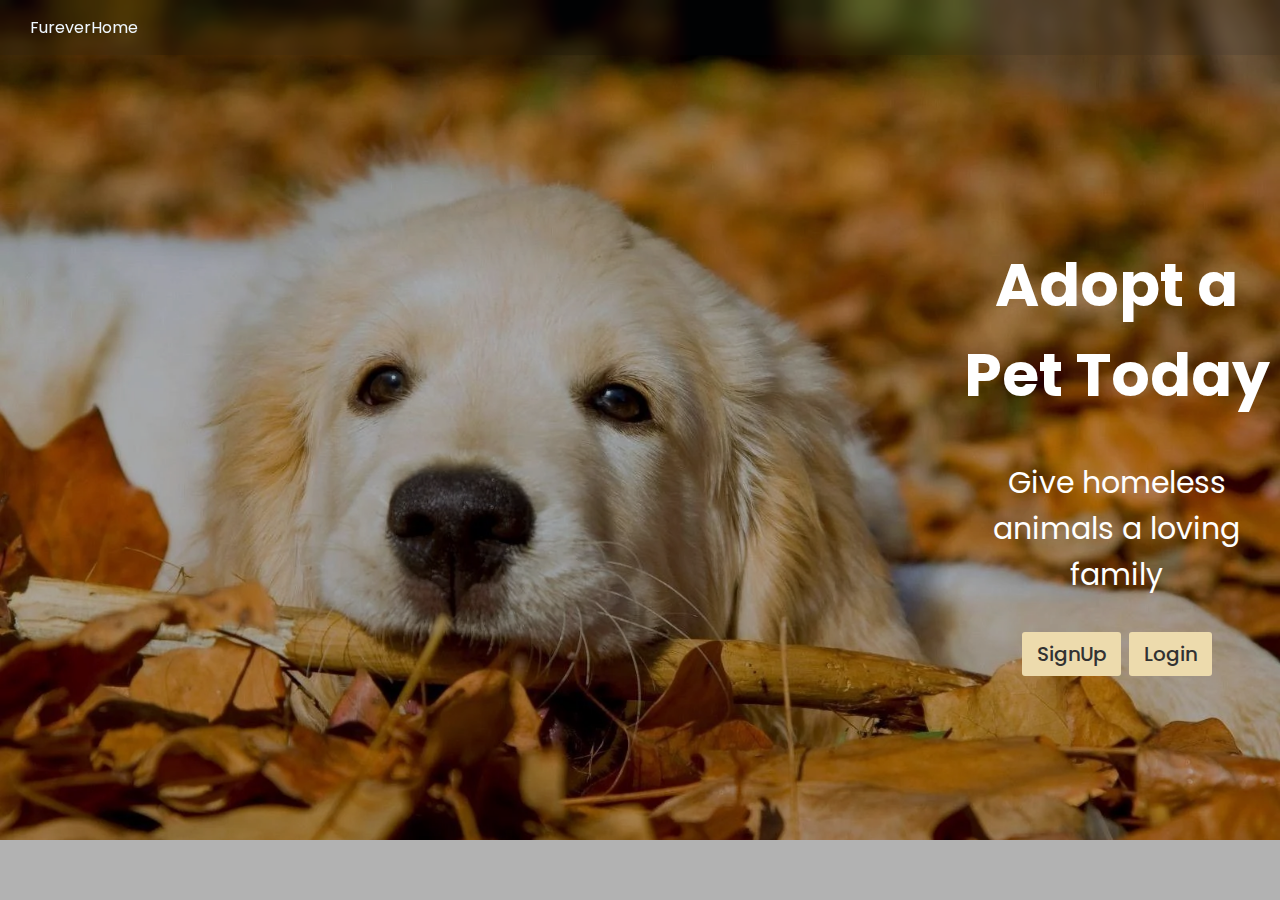
<file: index.html>
<!DOCTYPE html>
<html lang="en">
<head>
    <meta charset="UTF-8">
    <meta name="viewport" content="width=device-width, initial-scale=1.0">
    <title>FureverHome</title>
    <link rel="preconnect" href="https://fonts.googleapis.com">
    <link rel="preconnect" href="https://fonts.gstatic.com" crossorigin>
    <link href="https://fonts.googleapis.com/css2?family=Poppins:ital,wght@0,100;0,200;0,300;0,400;0,500;0,600;0,700;0,800;0,900;1,100;1,200;1,300;1,400;1,500;1,600;1,700;1,800;1,900&display=swap" rel="stylesheet">
    <link rel="stylesheet" href="style.css">
    
</head>
<body>
    <header class="navbar">
        <div class="left">
            <div class="logo">
                FureverHome
            </div>
        </div>
    </header>

    <main>
        <div class="mainp">
            <div class="content">
                <h1>Adopt a Pet Today</h1>
                <p>Give homeless animals a loving family</p>
                <a href="signup.html" class="btn">SignUp</a>
                <a href="login.html" class="btn">Login</a>
            </div>
        </div>
        
    </main>
</body>
</file>
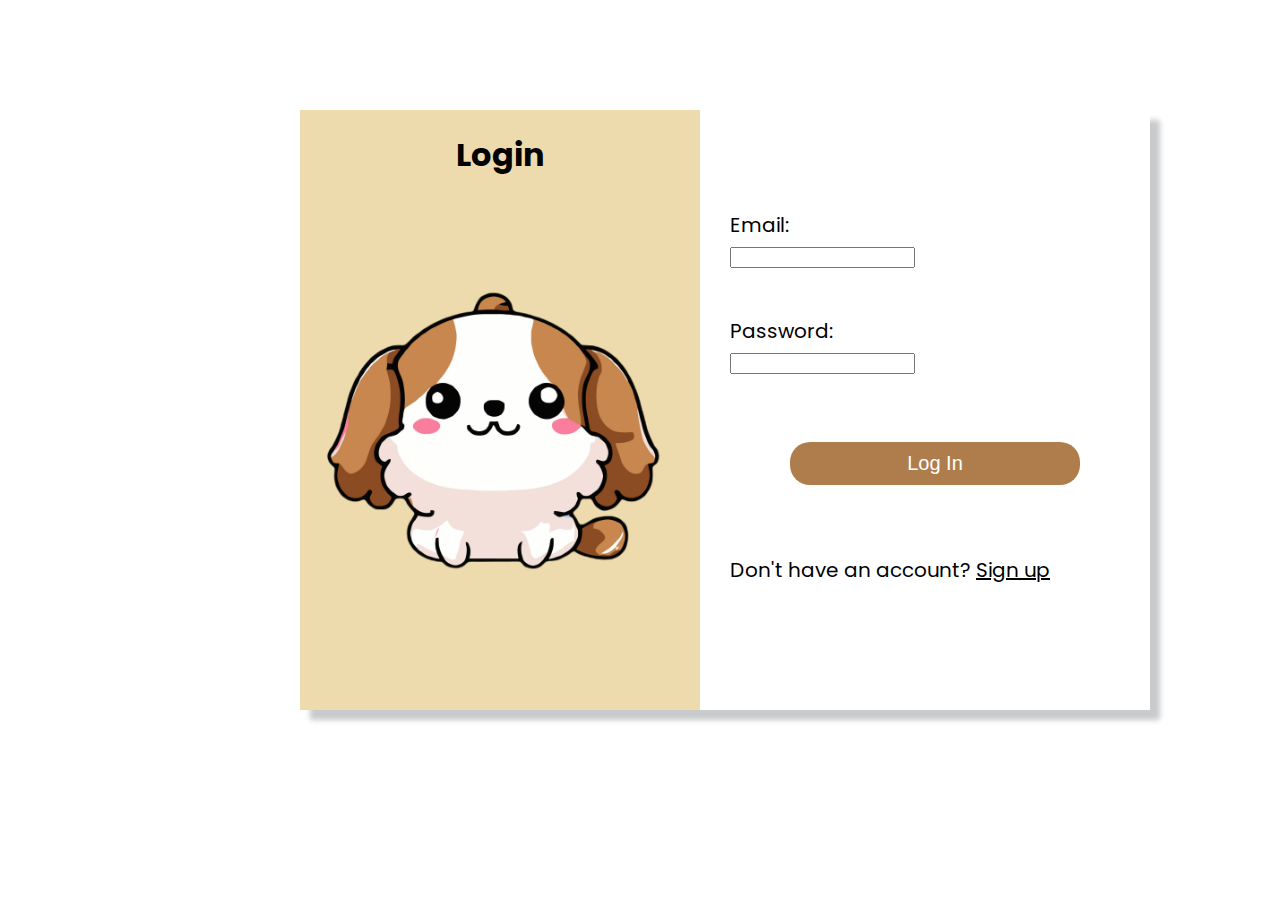
<file: adopt.html>
<!DOCTYPE html>
<html lang="en">
<head>
    <meta charset="UTF-8">
    <meta name="viewport" content="width=device-width, initial-scale=1.0">
    <title>FureverHome</title>
    <link rel="preconnect" href="https://fonts.googleapis.com">
    <link rel="preconnect" href="https://fonts.gstatic.com" crossorigin>
    <link href="https://fonts.googleapis.com/css2?family=Poppins:ital,wght@0,100;0,200;0,300;0,400;0,500;0,600;0,700;0,800;0,900;1,100;1,200;1,300;1,400;1,500;1,600;1,700;1,800;1,900&display=swap" rel="stylesheet">
    <link rel="stylesheet" href="style.css">
    <script src="auth-display.js"></script> 
    <link rel="stylesheet" href="adopt.css">
    <script src="adopt.js"></script>
</head>
<body>
    <header class="navbar">
        <div class="left">
            <div class="logo">
                FureverHome
            </div>
        </div>
        <div class="right">
            <div class="links">
                <a href="home.html">Home</a>
            </div>
            <div class="links">
                <a href="adopt.html"> Adopt</a>
            </div>
            <div class="links">
                <a href="PetParenting.html"> Pet Parenting</a>
            </div>
            <div class="links">
                <a href="contact.html"> Contact</a>
            </div>
            <div class="user-section">
                <div id="userDisplay" style="display: none;">
                    👤 <span id="usernameDisplay"></span>
                    
                </div>
            </div>
        </div>
    </header>

    <main>
            <div  class="main">
                <div class="heading">
                    <p class="head-text">Dogs Available For Adoption</p>
                </div>
                <div class="filter">
                    <div>
                        <button class="clear-filter">🐕‍🦺Clear filter</button>
                    </div>
                    <div class="pet-type">
                            <b>Pet type:</b>
                            <br>
                            <select required class="input1" id="petFilter">
                                <option value="All">All</option>
                                <option value="Dog">🐶Dog</option>
                                <option value="Cat">😺Cat</option>
                            </select>
                    </div>
        
                    <div class="state">
                        <b>State</b>
                    <select required class="input2" id="stateFilter">
                        <option value="All">Select State</option>
                        <option value="Andhra Pradesh">Andhra Pradesh</option>
                        <option value="Andaman and Nicobar Islands">Andaman and Nicobar Islands</option>
                        <option value="Arunachal Pradesh">Arunachal Pradesh</option>
                        <option value="Assam">Assam</option>
                        <option value="Bihar">Bihar</option>
                        <option value="Chandigarh">Chandigarh</option>
                        <option value="Chhattisgarh">Chhattisgarh</option>
                        <option value="Dadar and Nagar Haveli">Dadar and Nagar Haveli</option>
                        <option value="Daman and Diu">Daman and Diu</option>
                        <option value="Delhi">Delhi</option>
                        <option value="Lakshadweep">Lakshadweep</option>
                        <option value="Puducherry">Puducherry</option>
                        <option value="Goa">Goa</option>
                        <option value="Gujarat">Gujarat</option>
                        <option value="Haryana">Haryana</option>
                        <option value="Himachal Pradesh">Himachal Pradesh</option>
                        <option value="Jammu and Kashmir">Jammu and Kashmir</option>
                        <option value="Jharkhand">Jharkhand</option>
                        <option value="Karnataka">Karnataka</option>
                        <option value="Kerala">Kerala</option>
                        <option value="Madhya Pradesh">Madhya Pradesh</option>
                        <option value="Maharashtra">Maharashtra</option>
                        <option value="Manipur">Manipur</option>
                        <option value="Meghalaya">Meghalaya</option>
                        <option value="Mizoram">Mizoram</option>
                        <option value="Nagaland">Nagaland</option>
                        <option value="Odisha">Odisha</option>
                        <option value="Punjab">Punjab</option>
                        <option value="Rajasthan">Rajasthan</option>
                        <option value="Sikkim">Sikkim</option>
                        <option value="Tamil Nadu">Tamil Nadu</option>
                        <option value="Telangana">Telangana</option>
                        <option value="Tripura">Tripura</option>
                        <option value="Uttar Pradesh">Uttar Pradesh</option>
                        <option value="Uttarakhand">Uttarakhand</option>
                        <option value="West Bengal">West Bengal</option>
                        </select>
                    </div>
                    
                </div>
                <div class="animals">
                    <div class="animal-card" data-type="Dog" data-state="Rajasthan">
                        <div class="animal-image">
                            <img src="pics/dog1.webp" alt="Dog">
                        </div>
                        <div class="animal-info">
                            <div class="animal-name" >Luna</div>
                            <div class="animal-gender">Female</div>
                            <div class="animal-state">Rajasthan</div>
                        </div>
                        <hr>
                        <div class="animal-adopt">
                            <button class="adopt-btn" onclick="redirect();">Adopt me</button>
                        </div>
                    </div>
        
                    <div class="animal-card"  data-type="Cat" data-state="Rajasthan">
                        <div class="animal-image">
                            <img src="pics/cat1.webp" alt="Cat">
                        </div>
                        <div class="animal-info">
                            <div class="animal-name">Oliver</div>
                            <div class="animal-gender">Male</div>
                            <div class="animal-state">Maharashtra</div>
                        </div>
                        <hr>
                        <div class="animal-adopt">
                            <button class="adopt-btn" onclick="redirect();">Adopt me</button>
                        </div>
                    </div>
        
                    <div class="animal-card" data-type="Dog" data-state="Maharashtra">
                        <div class="animal-image">
                            <img src="pics/dog2.jpeg" alt="Dog">
                        </div>
                        <div class="animal-info">
                            <div class="animal-name">Finn</div>
                            <div class="animal-gender">Male</div>
                            <div class="animal-state">Maharashtra</div>
                        </div>
                        <hr>
                        <div class="animal-adopt">
                            <button class="adopt-btn" onclick="redirect();">Adopt me</button>
                        </div>
                    </div>
        
                    <div class="animal-card" data-type="Dog" data-state="Karnataka">
                        <div class="animal-image">
                            <img src="pics/dog3.jpeg" alt="Dog">
                        </div>
                        <div class="animal-info">
                            <div class="animal-name">Hazel</div>
                            <div class="animal-gender">Female</div>
                            <div class="animal-state">Karnataka</div>
                        </div>
                        <hr>
                        <div class="animal-adopt">
                            <button class="adopt-btn" onclick="redirect();">Adopt me</button>
                        </div>
                    </div>
        
                    <div class="animal-card" data-type="Cat" data-state="Uttar Pradesh">
                        <div class="animal-image">
                            <img src="pics/cat2.webp" alt="Cat">
                        </div>
                        <div class="animal-info">
                            <div class="animal-name">Jasper</div>
                            <div class="animal-gender">Male</div>
                            <div class="animal-state">Uttar Pradesh</div>
                        </div>
                        <hr>
                        <div class="animal-adopt">
                            <button class="adopt-btn" onclick="redirect();">Adopt me</button>
                        </div>
                    </div>
        
                    <div class="animal-card" data-type="Dog" data-state="Punjab">
                        <div class="animal-image">
                            <img src="pics/dog4.webp" alt="Dog">
                        </div>
                        <div class="animal-info">
                            <div class="animal-name">Ace</div>
                            <div class="animal-gender">Male</div>
                            <div class="animal-state">Punjab</div>
                        </div>
                        <hr>
                        <div class="animal-adopt">
                            <button class="adopt-btn" onclick="redirect();">Adopt me</button>
                        </div>
                    </div>
                    
        
                    <div class="animal-card"  data-type="Dog" data-state="Gujarat">
                        <div class="animal-image">
                            <img src="pics/dog5.webp" alt="Dog">
                        </div>
                        <div class="animal-info">
                            <div class="animal-name">Ginger</div>
                            <div class="animal-gender">Female</div>
                            <div class="animal-state">Gujarat</div>
                        </div>
                        <hr>
                        <div class="animal-adopt">
                            <button class="adopt-btn" onclick="redirect();">Adopt me</button>
                        </div>
                    </div>
        
                    <div class="animal-card" data-type="Dog" data-state="Tamil Nadu">
                        <div class="animal-image">
                            <img src="pics/dog6.webp" alt="Dog">
                        </div>
                        <div class="animal-info">
                            <div class="animal-name">Max</div>
                            <div class="animal-gender">Male</div>
                            <div class="animal-state">Tamil Nadu</div>
                        </div>
                        <hr>
                        <div class="animal-adopt">
                            <button class="adopt-btn" onclick="redirect();">Adopt me</button>
                        </div>
                    </div>
                    
                    <div class="animal-card" data-type="Dog" data-state="West Bengal">
                        <div class="animal-image">
                            <img src="pics/dog7.webp" alt="Dog">
                        </div>
                        <div class="animal-info">
                            <div class="animal-name">Coco</div>
                            <div class="animal-gender">Female</div>
                            <div class="animal-state">West Bengal</div>
                        </div>
                        <hr>
                        <div class="animal-adopt">
                            <button class="adopt-btn" onclick="redirect();">Adopt me</button>
                        </div>
                    </div>
        
                    <div class="animal-card" data-type="Cat" data-state="West Bengal">
                        <div class="animal-image">
                            <img src="pics/cat3.webp" alt="Cat">
                        </div>
                        <div class="animal-info">
                            <div class="animal-name">Misty</div>
                            <div class="animal-gender">Female</div>
                            <div class="animal-state">West Bengal</div>
                        </div>
                        <hr>
                        <div class="animal-adopt">
                            <button class="adopt-btn" onclick="redirect();">Adopt me</button>
                        </div>
                    </div>
        
                    <div class="animal-card" data-type="Dog" data-state="Uttarakhand">
                        <div class="animal-image">
                            <img src="pics/dog8.webp" alt="Dog">
                        </div>
                        <div class="animal-info">
                            <div class="animal-name">Loki</div>
                            <div class="animal-gender">Male</div>
                            <div class="animal-state">Uttarakhand</div>
                        </div>
                        <hr>
                        <div class="animal-adopt">
                            <button class="adopt-btn" onclick="redirect();">Adopt me</button>
                        </div>
                    </div>
        
                    
                    <div class="animal-card" data-type="Cat" data-state="Punjab">
                        <div class="animal-image">
                            <img src="pics/cat4.webp" alt="Cat">
                        </div>
                        <div class="animal-info">
                            <div class="animal-name">Toby</div>
                            <div class="animal-gender">Male</div>
                            <div class="animal-state">Punjab</div>
                        </div>
                        <hr>
                        <div class="animal-adopt">
                            <button class="adopt-btn" onclick="redirect();">Adopt me</button>
                        </div>
                    </div>
        
                    
                    <div class="animal-card" data-type="Dog" data-state="Kerala">
                        <div class="animal-image">
                            <img src="pics/dog9.webp" alt="Dog">
                        </div>
                        <div class="animal-info">
                            <div class="animal-name">Bella</div>
                            <div class="animal-gender">Female</div>
                            <div class="animal-state">Kerala</div>
                        </div>
                        <hr>
                        <div class="animal-adopt">
                            <button class="adopt-btn" onclick="redirect();">Adopt me</button>
                        </div>
                    </div>
        
                    
                    <div class="animal-card" data-type="Dog" data-state="Madhya Pradesh">
                        <div class="animal-image">
                            <img src="pics/dog10.webp" alt="Dog">
                        </div>
                        <div class="animal-info">
                            <div class="animal-name">Rocky</div>
                            <div class="animal-gender">Male</div>
                            <div class="animal-state">Madhya Pradesh</div>
                        </div>
                        <hr>
                        <div class="animal-adopt">
                            <button class="adopt-btn" onclick="redirect();">Adopt me</button>
                        </div>
                    </div>
        
                    
                    <div class="animal-card" data-type="Cat" data-state="Himachal Pradesh">
                        <div class="animal-image">
                            <img src="pics/cat5.jpg" alt="Cat">
                        </div>
                        <div class="animal-info">
                            <div class="animal-name">Daisy</div>
                            <div class="animal-gender">Female</div>
                            <div class="animal-state">Himachal Pradesh</div>
                        </div>
                        <hr>
                        <div class="animal-adopt">
                            <button class="adopt-btn" onclick="redirect();">Adopt me</button>
                        </div>
                    </div>
        
                    
                    <div class="animal-card" data-type="Dog" data-state="Goa">
                        <div class="animal-image">
                            <img src="pics/dog11.webp" alt="Dog">
                        </div>
                        <div class="animal-info">
                            <div class="animal-name">Milo</div>
                            <div class="animal-gender">Male</div>
                            <div class="animal-state">Goa</div>
                        </div>
                        <hr>
                        <div class="animal-adopt">
                            <button class="adopt-btn" onclick="redirect();">Adopt me</button>
                        </div>
                    </div>
        
                    
                    <div class="animal-card" data-type="Cat" data-state="Assam">
                        <div class="animal-image">
                            <img src="pics/cat6.webp" alt="Cat">
                        </div>
                        <div class="animal-info">
                            <div class="animal-name">Smokey</div>
                            <div class="animal-gender">Male</div>
                            <div class="animal-state">Assam</div>
                        </div>
                        <hr>
                        <div class="animal-adopt">
                            <button class="adopt-btn" onclick="redirect();">Adopt me</button>
                        </div>
                    </div>
        
                    
                    <div class="animal-card" data-type="Dog" data-state="Telangana">
                        <div class="animal-image">
                            <img src="pics/dog12.webp" alt="Dog">
                        </div>
                        <div class="animal-info">
                            <div class="animal-name">Apollo</div>
                            <div class="animal-gender">Male</div>
                            <div class="animal-state">Telangana</div>
                        </div>
                        <hr>
                        <div class="animal-adopt">
                            <button class="adopt-btn" onclick="redirect();">Adopt me</button>
                        </div>
                    </div>
        
                    
                    <div class="animal-card" data-type="Dog" data-state="Jharkhand">
                        <div class="animal-image">
                            <img src="pics/dog13.webp" alt="Dog">
                        </div>
                        <div class="animal-info">
                            <div class="animal-name">Rosie</div>
                            <div class="animal-gender">Female</div>
                            <div class="animal-state">Jharkhand`</div>
                        </div>
                        <hr>
                        <div class="animal-adopt">
                            <button class="adopt-btn" onclick="redirect();">Adopt me</button>
                        </div>
                    </div>
        
                    
                    <div class="animal-card" data-type="Dog" data-state="Arunachal Pradesh">
                        <div class="animal-image">
                            <img src="pics/dog14.jpeg" alt="Dog">
                        </div>
                        <div class="animal-info">
                            <div class="animal-name">Rex</div>
                            <div class="animal-gender">Male</div>
                            <div class="animal-state">Arunachal Pradesh</div>
                        </div>
                        <hr>
                        <div class="animal-adopt">
                            <button class="adopt-btn" onclick="redirect();">Adopt me</button>
                        </div>
                    </div>
        
                    
                    <div class="animal-card" data-type="Cat" data-state="Himachal Pradesh">
                        <div class="animal-image">
                            <img src="pics/cat7.jpeg" alt="Cat">
                        </div>
                        <div class="animal-info">
                            <div class="animal-name">Trixie</div>
                            <div class="animal-gender">Female</div>
                            <div class="animal-state">Himachal Pradesh</div>
                        </div>
                        <hr>
                        <div class="animal-adopt">
                            <button class="adopt-btn" onclick="redirect();">Adopt me</button>
                        </div>
                    </div>
        
                    
                    <div class="animal-card" data-type="Dog" data-state="Mizoram">
                        <div class="animal-image">
                            <img src="pics/dog15.jpeg" alt="Dog">
                        </div>
                        <div class="animal-info">
                            <div class="animal-name">Diesel</div>
                            <div class="animal-gender">Male</div>
                            <div class="animal-state">Mizoram</div>
                        </div>
                        <hr>
                        <div class="animal-adopt">
                            <button class="adopt-btn" onclick="redirect();">Adopt me</button>
                        </div>
                    </div>
        
                    
                    <div class="animal-card" data-type="Dog" data-state="Meghalaya">
                        <div class="animal-image">
                            <img src="pics/dog16.webp" alt="Dog">
                        </div>
                        <div class="animal-info">
                            <div class="animal-name">Nova</div>
                            <div class="animal-gender">Female</div>
                            <div class="animal-state">Meghalaya</div>
                        </div>
                        <hr>
                        <div class="animal-adopt">
                            <button class="adopt-btn" onclick="redirect();">Adopt me</button>
                        </div>
                    </div>
        
                    
                    <div class="animal-card" data-type="Cat" data-state="Odisha">
                        <div class="animal-image">
                            <img src="pics/cat8.jpeg" alt="Cat">
                        </div>
                        <div class="animal-info">
                            <div class="animal-name">Pearl</div>
                            <div class="animal-gender">Female</div>
                            <div class="animal-state">Odisha</div>
                        </div>
                        <hr>
                        <div class="animal-adopt">
                            <button class="adopt-btn" onclick="redirect();">Adopt me</button>
                        </div>
                    </div>
        
                    
                    <div class="animal-card" data-type="Dog" data-state="Delhi">
                        <div class="animal-image">
                            <img src="pics/dog17.webp" alt="Dog">
                        </div>
                        <div class="animal-info">
                            <div class="animal-name">Hunter</div>
                            <div class="animal-gender">Male</div>
                            <div class="animal-state">Delhi</div>
                        </div>
                        <hr>
                        <div class="animal-adopt">
                            <button class="adopt-btn" onclick="redirect();">Adopt me</button>
                        </div>
                    </div>
        
                    
                    <div class="animal-card" data-type="Dog" data-state="Andhra Pradesh">
                        <div class="animal-image">
                            <img src="pics/dog18.jpeg" alt="Dog">
                        </div>
                        <div class="animal-info">
                            <div class="animal-name">Charlie</div>
                            <div class="animal-gender">Male</div>
                            <div class="animal-state">Andhra Pradesh</div>
                        </div>
                        <hr>
                        <div class="animal-adopt">
                            <button class="adopt-btn" onclick="redirect();">Adopt me</button>
                        </div>
                    </div>
        
                    
                    <div class="animal-card" data-type="Dog" data-state="Puducherry">
                        <div class="animal-image">
                            <img src="pics/dog19.webp" alt="Dog">
                        </div>
                        <div class="animal-info">
                            <div class="animal-name">Ruby</div>
                            <div class="animal-gender">Female</div>
                            <div class="animal-state">Puducherry</div>
                        </div>
                        <hr>
                        <div class="animal-adopt">
                            <button class="adopt-btn" onclick="redirect();">Adopt me</button>
                        </div>
                    </div>
        
                    
                    <div class="animal-card" data-type="Cat" data-state="Chhattisgarh">
                        <div class="animal-image">
                            <img src="pics/cat9.jpeg" alt="Cat">
                        </div>
                        <div class="animal-info">
                            <div class="animal-name">Willow</div>
                            <div class="animal-gender">Female</div>
                            <div class="animal-state">Chhattisgarh</div>
                        </div>
                        <hr>
                        <div class="animal-adopt">
                            <button class="adopt-btn" onclick="redirect();">Adopt me</button>
                        </div>
                    </div>
        
                    
                    <div class="animal-card" data-type="Dog" data-state="Jharkhand">
                        <div class="animal-image">
                            <img src="pics/dog20.webp" alt="Dog">
                        </div>
                        <div class="animal-info">
                            <div class="animal-name">Simba</div>
                            <div class="animal-gender">Male</div>
                            <div class="animal-state">Jharkhand</div>
                        </div>
                        <hr>
                        <div class="animal-adopt">
                            <button class="adopt-btn" onclick="redirect();">Adopt me</button>
                        </div>
                    </div>
        
                    
                    <div class="animal-card" data-type="Dog" data-state="Maharashtra">
                        <div class="animal-image">
                            <img src="pics/dog21.jpeg" alt="Dog">
                        </div>
                        <div class="animal-info">
                            <div class="animal-name">Zeus</div>
                            <div class="animal-gender">Male</div>
                            <div class="animal-state">Maharashtra</div>
                        </div>
                        <hr>
                        <div class="animal-adopt">
                            <button class="adopt-btn" onclick="redirect();">Adopt me</button>
                        </div>
                    </div>
        
                    
                    <div class="animal-card" data-type="Cat" data-state="Sikkim">
                        <div class="animal-image">
                            <img src="pics/cat10.jpeg" alt="Cat">
                        </div>
                        <div class="animal-info">
                            <div class="animal-name">Oreo</div>
                            <div class="animal-gender">Male</div>
                            <div class="animal-state">Sikkim</div>
                        </div>
                        <hr>
                        <div class="animal-adopt">
                            <button class="adopt-btn" onclick="redirect();">Adopt me</button>
                        </div>
                    </div>
        
                    
                    <div class="animal-card" data-type="Dog" data-state="Kerala">
                        <div class="animal-image">
                            <img src="pics/dog22.jpeg" alt="Dog">
                        </div>
                        <div class="animal-info">
                            <div class="animal-name">Pebbles</div>
                            <div class="animal-gender">Female</div>
                            <div class="animal-state">Kerala</div>
                        </div>
                        <hr>
                        <div class="animal-adopt">
                            <button class="adopt-btn" onclick="redirect();">Adopt me</button>
                        </div>
                    </div>
        
                    
                    <div class="animal-card" data-type="Dog" data-state="Tamil Nadu">
                        <div class="animal-image">
                            <img src="pics/dog23.webp" alt="Dog">
                        </div>
                        <div class="animal-info">
                            <div class="animal-name">Thor</div>
                            <div class="animal-gender">Male</div>
                            <div class="animal-state">Tamil Nadu</div>
                        </div>
                        <hr>
                        <div class="animal-adopt">
                            <button class="adopt-btn" onclick="redirect();">Adopt me</button>
                        </div>
                    </div>
        
                    
                    <div class="animal-card" data-type="Cat" data-state="Tripura">
                        <div class="animal-image">
                            <img src="pics/cat11.webp" alt="Cat">
                        </div>
                        <div class="animal-info">
                            <div class="animal-name">Angel</div>
                            <div class="animal-gender">Female</div>
                            <div class="animal-state">Tripura</div>
                        </div>
                        <hr>
                        <div class="animal-adopt">
                            <button class="adopt-btn" onclick="redirect();">Adopt me</button>
                        </div>
                    </div>
        
                    
                    <div class="animal-card" data-type="Dog" data-state="Uttarakhand">
                        <div class="animal-image">
                            <img src="pics/dog24.jpeg" alt="Dog">
                        </div>
                        <div class="animal-info">
                            <div class="animal-name">Bruno</div>
                            <div class="animal-gender">Male</div>
                            <div class="animal-state">Uttarakhand</div>
                        </div>
                        <hr>
                        <div class="animal-adopt">
                            <button class="adopt-btn" onclick="redirect();">Adopt me</button>
                        </div>
                    </div>
        
                    
                    <div class="animal-card" data-type="Cat" data-state="Haryana">
                        <div class="animal-image">
                            <img src="pics/cat12.webp" alt="Cat">
                        </div>
                        <div class="animal-info">
                            <div class="animal-name">Scout</div>
                            <div class="animal-gender">Male</div>
                            <div class="animal-state">Haryana</div>
                        </div>
                        <hr>
                        <div class="animal-adopt">
                            <button class="adopt-btn" onclick="redirect();">Adopt me</button>
                        </div>
                    </div>
        
                    
                    <div class="animal-card" data-type="Dog" data-state="Maharashtra">
                        <div class="animal-image">
                            <img src="pics/dog25.webp" alt="Dog">
                        </div>
                        <div class="animal-info">
                            <div class="animal-name">Tyson</div>
                            <div class="animal-gender">Male</div>
                            <div class="animal-state">Maharashtra</div>
                        </div>
                        <hr>
                        <div class="animal-adopt">
                            <button class="adopt-btn" onclick="redirect();">Adopt me</button>
                        </div>
                    </div>
        
                    
                    <div class="animal-card" data-type="Dog" data-state="Karnataka">
                        <div class="animal-image">
                            <img src="pics/dog26.jpeg" alt="Dog">
                        </div>
                        <div class="animal-info">
                            <div class="animal-name">Angel</div>
                            <div class="animal-gender">Female</div>
                            <div class="animal-state">Karnataka</div>
                        </div>
                        <hr>
                        <div class="animal-adopt">
                            <button class="adopt-btn" onclick="redirect();">Adopt me</button>
                        </div>
                    </div>
        
                    
                    <div class="animal-card" data-type="Cat" data-state="Manipur">
                        <div class="animal-image">
                            <img src="pics/cat13.webp" alt="Cat">
                        </div>
                        <div class="animal-info">
                            <div class="animal-name">Maple</div>
                            <div class="animal-gender">Female</div>
                            <div class="animal-state">Manipur</div>
                        </div>
                        <hr>
                        <div class="animal-adopt">
                            <button class="adopt-btn" onclick="redirect();">Adopt me</button>
                        </div>
                    </div>
        
                    
                    <div class="animal-card" data-type="Dog" data-state="Gujarat">
                        <div class="animal-image">
                            <img src="pics/dog27.jpeg" alt="Dog">
                        </div>
                        <div class="animal-info">
                            <div class="animal-name">Shadow</div>
                            <div class="animal-gender">Male</div>
                            <div class="animal-state">Gujarat</div>
                        </div>
                        <hr>
                        <div class="animal-adopt">
                            <button class="adopt-btn" onclick="redirect();">Adopt me</button>
                        </div>
                    </div>
        
                    
                    <div class="animal-card" data-type="Dog" data-state="Uttar Pradesh">
                        <div class="animal-image">
                            <img src="pics/dog28.webp" alt="Dog">
                        </div>
                        <div class="animal-info">
                            <div class="animal-name">Dexter</div>
                            <div class="animal-gender">Male</div>
                            <div class="animal-state">Uttar Pradesh</div>
                        </div>
                        <hr>
                        <div class="animal-adopt">
                            <button class="adopt-btn" onclick="redirect();">Adopt me</button>
                        </div>
                    </div>
        
                    
                    <div class="animal-card" data-type="Cat" data-state="Nagaland">
                        <div class="animal-image">
                            <img src="pics/cat14.jpeg" alt="Cat">
                        </div>
                        <div class="animal-info">
                            <div class="animal-name">Tiger</div>
                            <div class="animal-gender">Male</div>
                            <div class="animal-state">Nagaland</div>
                        </div>
                        <hr>
                        <div class="animal-adopt">
                            <button class="adopt-btn" onclick="redirect();">Adopt me</button>
                        </div>
                    </div>
        
                    
                    <div class="animal-card" data-type="Dog" data-state="Punjab">
                        <div class="animal-image">
                            <img src="pics/dog29.webp" alt="Dog">
                        </div>
                        <div class="animal-info">
                            <div class="animal-name">Bolt</div>
                            <div class="animal-gender">Male</div>
                            <div class="animal-state">Punjab</div>
                        </div>
                        <hr>
                        <div class="animal-adopt">
                            <button class="adopt-btn" onclick="redirect();">Adopt me</button>
                        </div>
                    </div>
        
                    
                    <div class="animal-card" data-type="Dog" data-state="Assam">
                        <div class="animal-image">
                            <img src="pics/dog30.jpeg" alt="Dog">
                        </div>
                        <div class="animal-info">
                            <div class="animal-name">Leo</div>
                            <div class="animal-gender">Male</div>
                            <div class="animal-state">Assam</div>
                        </div>
                        <hr>
                        <div class="animal-adopt">
                            <button class="adopt-btn" onclick="redirect();">Adopt me</button>
                        </div>
                    </div>
        
                    
                    <div class="animal-card" data-type="Cat" data-state="Chandigarh">
                        <div class="animal-image">
                            <img src="pics/cat15.jpeg" alt="Cat">
                        </div>
                        <div class="animal-info">
                            <div class="animal-name">Mochi</div>
                            <div class="animal-gender">Female</div>
                            <div class="animal-state">Chandigarh</div>
                        </div>
                        <hr>
                        <div class="animal-adopt">
                            <button class="adopt-btn" onclick="redirect();">Adopt me</button>
                        </div>
                    </div>
        
                    
                    <div class="animal-card" data-type="Dog" data-state="Himachal Pradesh">
                        <div class="animal-image">
                            <img src="pics/dog31.jpg" alt="Dog">
                        </div>
                        <div class="animal-info">
                            <div class="animal-name">Pearl</div>
                            <div class="animal-gender">Female</div>
                            <div class="animal-state">Himachal Pradesh</div>
                        </div>
                        <hr>
                        <div class="animal-adopt">
                            <button class="adopt-btn" onclick="redirect();">Adopt me</button>
                        </div>
                    </div>
        
                    
                    <div class="animal-card" data-type="Cat" data-state="Andhra Pradesh">
                        <div class="animal-image">
                            <img src="pics/cat16.webp" alt="Cat">
                        </div>
                        <div class="animal-info">
                            <div class="animal-name">Tom</div>
                            <div class="animal-gender">Male</div>
                            <div class="animal-state">Andhra Pradesh</div>
                        </div>
                        <hr>
                        <div class="animal-adopt">
                            <button class="adopt-btn" onclick="redirect();">Adopt me</button>
                        </div>
                    </div>
        
                    
                    <div class="animal-card" data-type="Dog" data-state="Bihar">
                        <div class="animal-image">
                            <img src="pics/dog32.webp" alt="Dog">
                        </div>
                        <div class="animal-info">
                            <div class="animal-name">Rusty</div>
                            <div class="animal-gender">Male</div>
                            <div class="animal-state">Bihar</div>
                        </div>
                        <hr>
                        <div class="animal-adopt">
                            <button class="adopt-btn" onclick="redirect();">Adopt me</button>
                        </div>
                    </div>
        
                    
                    <div class="animal-card" data-type="Dog" data-state="Telangana">
                        <div class="animal-image">
                            <img src="pics/dog33.jpeg" alt="Dog">
                        </div>
                        <div class="animal-info">
                            <div class="animal-name">Champ</div>
                            <div class="animal-gender">Male</div>
                            <div class="animal-state">Telangana</div>
                        </div>
                        <hr>
                        <div class="animal-adopt">
                            <button class="adopt-btn" onclick="redirect();">Adopt me</button>
                        </div>
                    </div>
        
                    
                    <div class="animal-card" data-type="Dog" data-state="Haryana">
                        <div class="animal-image">
                            <img src="pics/dog34.jpeg" alt="Dog">
                        </div>
                        <div class="animal-info">
                            <div class="animal-name">Oscar</div>
                            <div class="animal-gender">Male</div>
                            <div class="animal-state">Haryana</div>
                        </div>
                        <hr>
                        <div class="animal-adopt">
                            <button class="adopt-btn" onclick="redirect();">Adopt me</button>
                        </div>
                    </div>
        
                    
                    <div class="animal-card" data-type="Dog" data-state="Mizoram">
                        <div class="animal-image">
                            <img src="pics/dog35.jpeg" alt="Dog">
                        </div>
                        <div class="animal-info">
                            <div class="animal-name">Zorro</div>
                            <div class="animal-gender">Male</div>
                            <div class="animal-state">Mizoram</div>
                        </div>
                        <hr>
                        <div class="animal-adopt">
                            <button class="adopt-btn" onclick="redirect();">Adopt me</button>
                        </div>
                    </div>
        
                </div>
                </div>
            </div>
    </main>
</body>
</file>
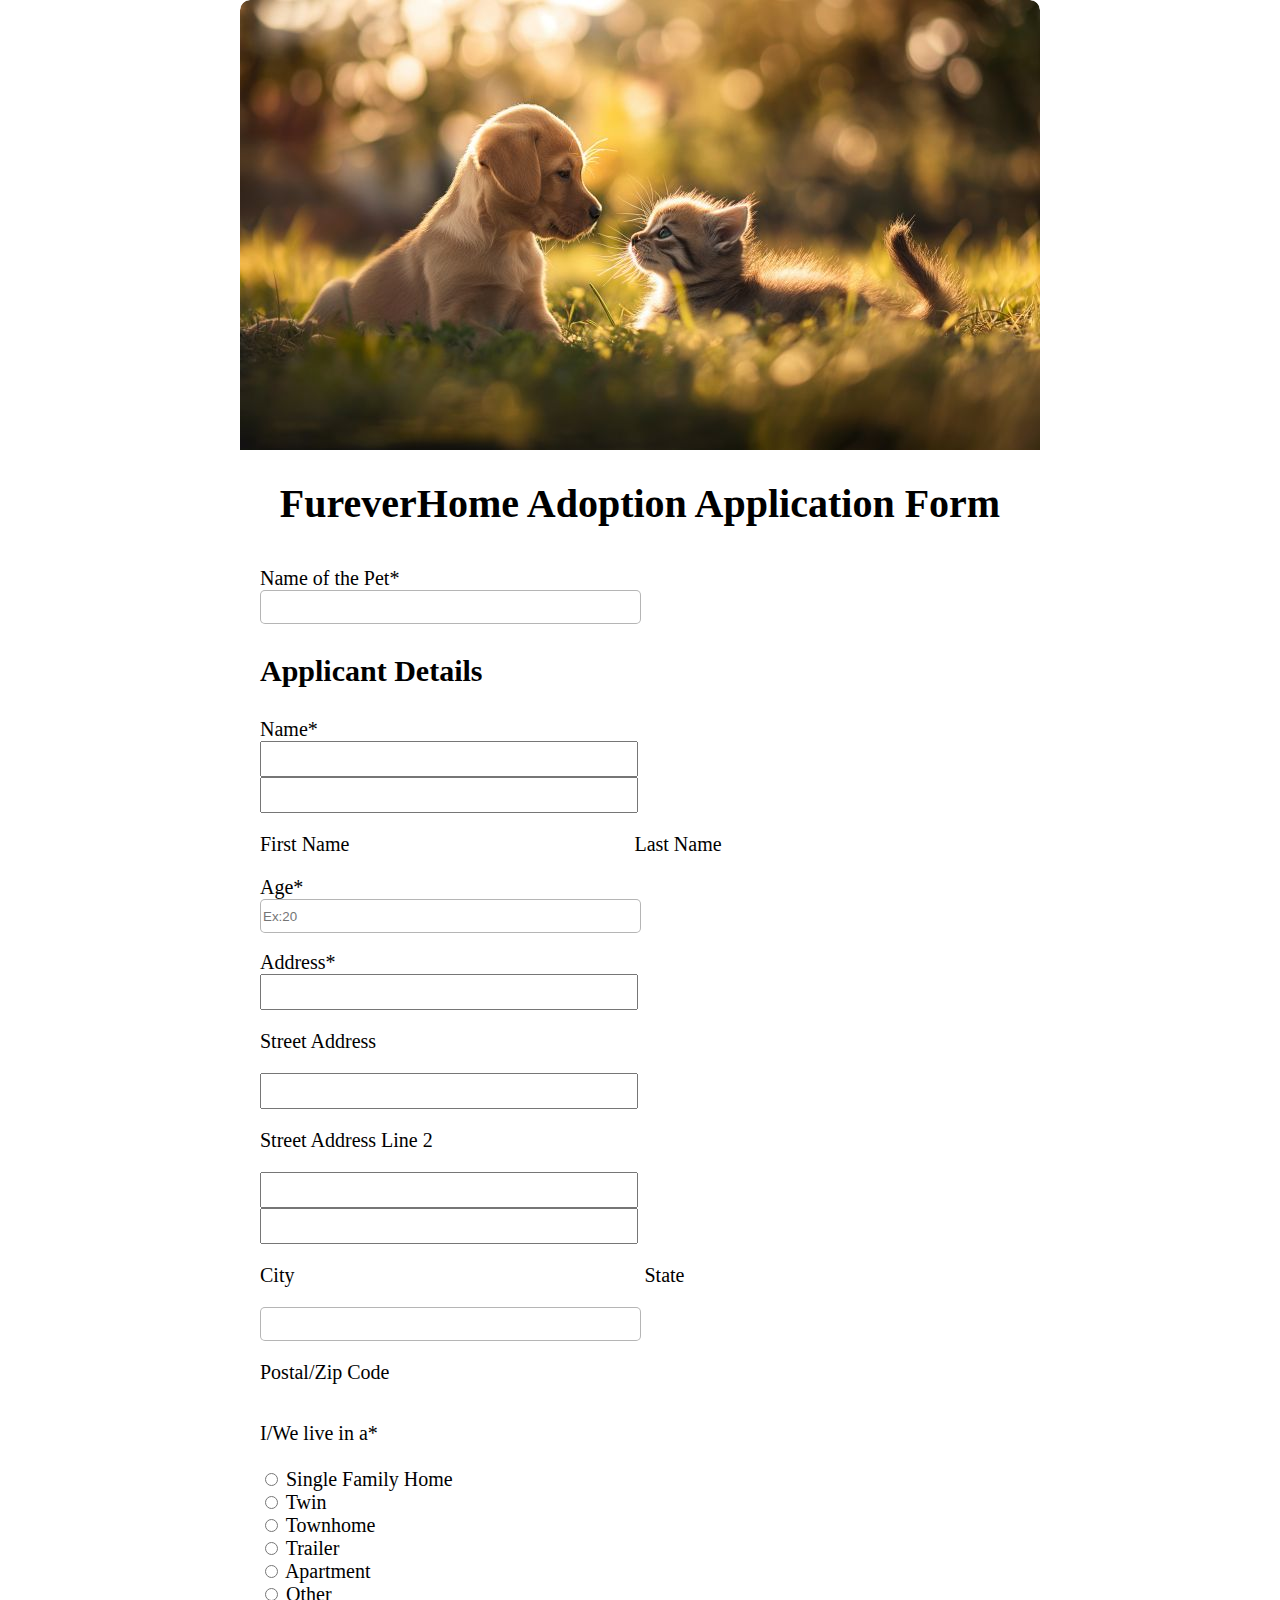
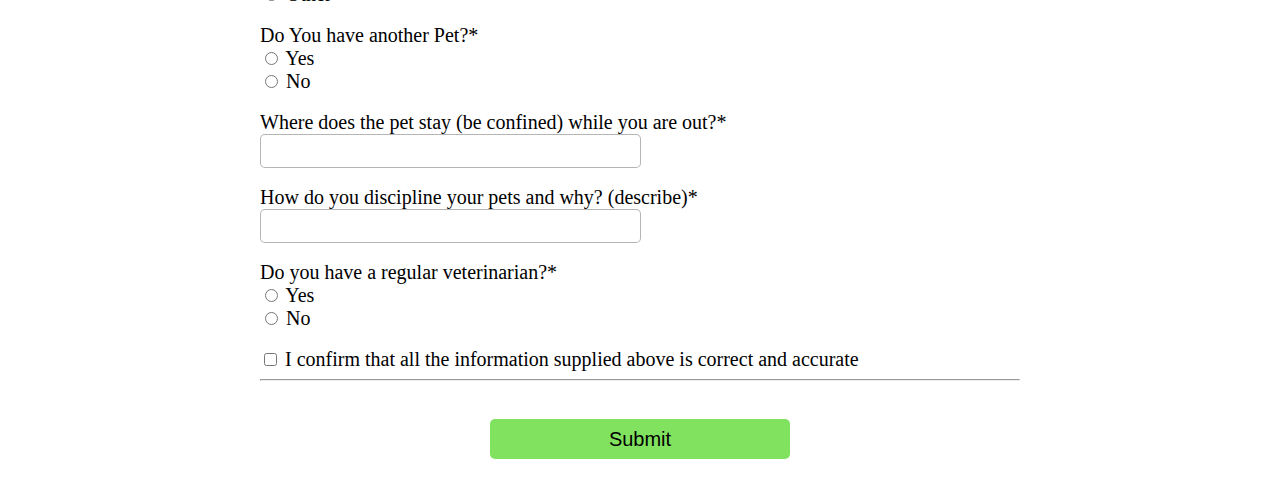
<file: adoptPet.html>
<!DOCTYPE html>
<html lang="en">
<head>
    <meta charset="UTF-8">
    <meta name="viewport" content="width=device-width, initial-scale=1.0">
    <title>Adoption Form</title>
    <link rel="stylesheet" href="adoptPet.css">
</head>
<body class="body">
    <div class="main">
        <div class="picture">
            <img src="pics/Form.jpg" class="Form-pic" alt="Adoption Form">
        </div>
        <div class="Info-person">
            <div class="heading-text">
                <p class="head-text">FureverHome Adoption Application Form</p>
            </div>
            <div class="Details">
                <form id="adoptionForm">
                    <div class="align">
                        <label for="pet-name">Name of the Pet*</label>
                        <br>
                        <input type="text" id="pet-name" name="pet-name" required class="box">
                    </div>

                    <p class="align1">Applicant Details</p>

                    <div class="align">
                        <label for="first-name">Name*</label><br>
                        <input type="text" id="first-name" name="first-name" required class="box1">
                        <input type="text" id="last-name" name="last-name" required class="box1">
                        <p><span>First Name</span>
                        <span class="one1">Last Name</span></p>
                    </div>

                    <div class="align">
                        <label for="age">Age*</label><br>
                        <input type="number" id="age" name="age" required placeholder="Ex:20" class="box">
                    </div>
                    <br>
                    <div class="align">
                        <label for="street-address">Address*</label><br>
                        <div>
                            <input type="text" id="street-address" name="street-address" required class="box1">
                            <p>Street Address</p>
                            <input type="text" id="street-address-2" name="street-address-2" required class="box1">
                            <p>Street Address Line 2</p>

                            <input type="text" id="city" name="city" required class="box1">
                            <input type="text" id="state" name="state" required class="box1">

                            <br>
                            <p><span>City</span>
                            <span class="one2">State</span></p>
                        </div>
                    </div>

                    <div class="align">
                        <input type="text" id="zip-code" name="zip-code" required class="box" pattern="[0-9]*">
                        <p><span>Postal/Zip Code</span></p>
                    </div>
                    <br>
                    <div class="align">
                        <label>I/We live in a*</label>
                        <br>
                        <br>

                        <input type="radio" id="single" name="living-situation" value="single Family Home" required>
                        <label for="single">Single Family Home</label>

                        <br>

                        <input type="radio" id="Twin" name="living-situation" value="Twin">
                        <label for="Twin">Twin</label>

                        <br>

                        <input type="radio" id="Townhome" name="living-situation" value="Townhome">
                        <label for="Townhome">Townhome</label>

                        <br>

                        <input type="radio" id="Trailer" name="living-situation" value="Trailer">
                        <label for="Trailer">Trailer</label>

                        <br>

                        <input type="radio" id="Apartment" name="living-situation" value="Apartment">
                        <label for="Apartment">Apartment</label>

                        <br>

                        <input type="radio" id="Other" name="living-situation" value="Other">
                        <label for="Other">Other</label>

                    </div>
                    <br>
                    <div class="align">
                        <label>Do You have another Pet?*</label>
                        <br>
                        <input type="radio" id="yes" name="has-pet" value="Yes" required>
                        <label for="yes">Yes</label>
                        <br>
                        <input type="radio" id="No" name="has-pet" value="No">
                        <label for="No">No</label>
                    </div>
                    <br>
                    <div class="align">
                        <label for="stay">Where does the pet stay (be confined) while you are out?*</label>
                        <br>
                        <input type="text" required id="stay" name="stay" class="box">
                    </div>
                    <br>
                    <div class="align">
                        <label for="discipline">How do you discipline your pets and why? (describe)*</label>
                        <br>
                        <input type="text" required id="discipline" name="discipline" class="box">
                    </div>
                    <br>

                    <div class="align">
                        <label>Do you have a regular veterinarian?*</label><br>
                        <input type="radio" id="Yes-vet" name="has-vet" value="Yes" required>
                        <label for="Yes-vet">Yes</label>
                        <br>
                        <input type="radio" id="No-vet" name="has-vet" value="No">
                        <label for="No-vet">No</label>
                    </div>
                    <br>
                    <div class="align">
                        <input type="checkbox" required id="confirm-info">
                        <label for="confirm-info">I confirm that all the information supplied above is correct and accurate</label>
                    </div>

                    <hr>
                    <div class="button">
                        <button type="submit" class="button-in">Submit</button>
                    </div>
                </form>
            </div>
        </div>
    </div>

    <script>
        document.getElementById('adoptionForm').addEventListener('submit', function(event) {
            event.preventDefault();
            // You can add form validation here if needed
            location.href = "thanks.html";
        });
    </script>
</body>

</html>
</file>
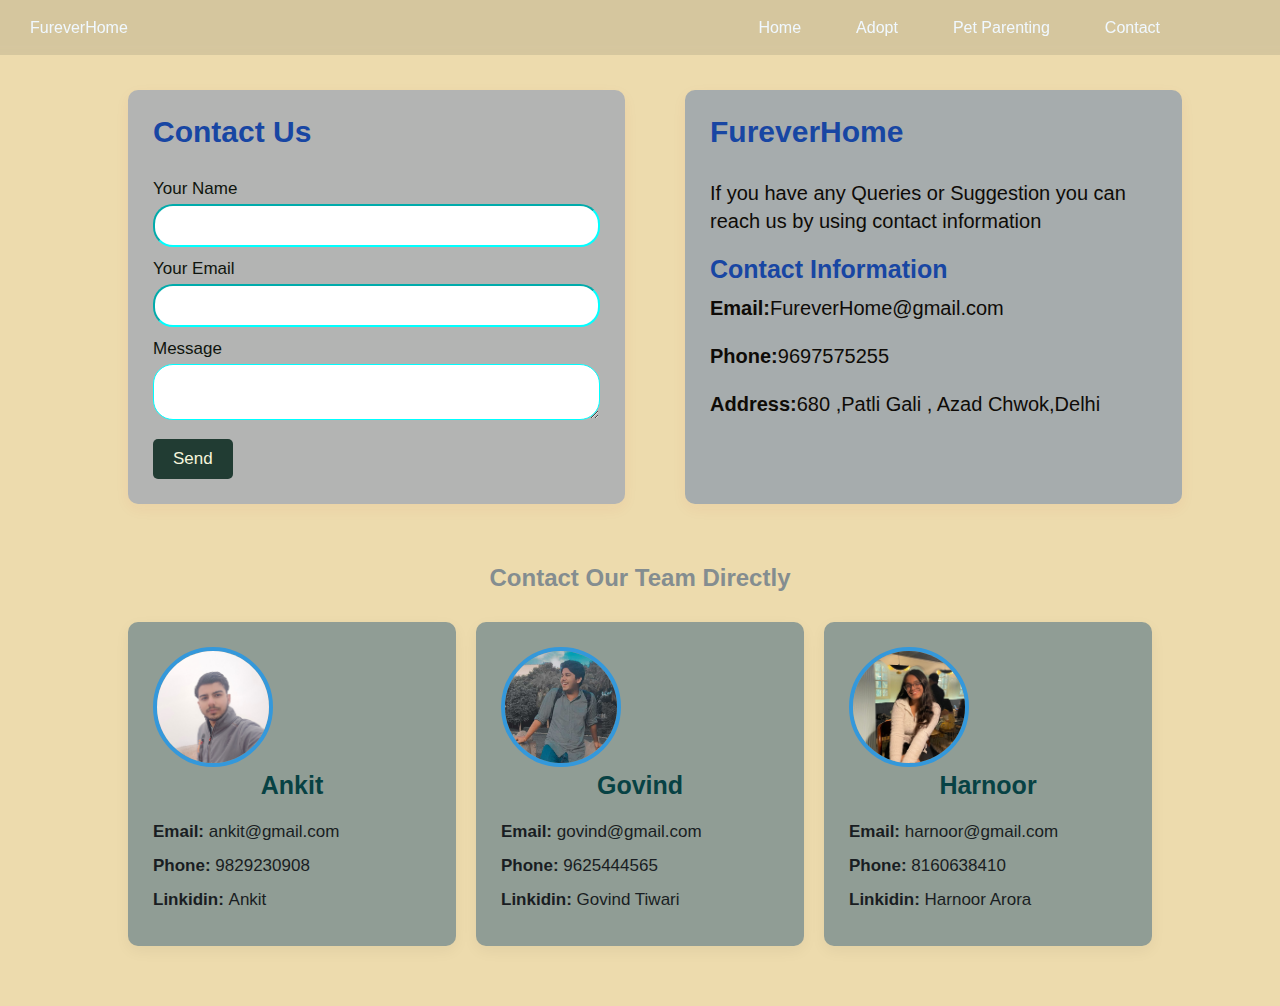
<file: contact.html>
<!DOCTYPE html>
<html lang="en">
<head>
    <meta charset="UTF-8">
    <meta name="viewport" content="width=device-width, initial-scale=1.0">
    <title>FureverHome</title>
    <link rel="preconnect" href="https://fonts.googleapis.com">
    <link rel="preconnect" href="https://fonts.gstatic.com" crossorigin>
    <link href="https://fonts.googleapis.com/css2?family=Poppins:ital,wght@0,100;0,200;0,300;0,400;0,500;0,600;0,700;0,800;0,900;1,100;1,200;1,300;1,400;1,500;1,600;1,700;1,800;1,900&display=swap" rel="stylesheet">
    <link rel="stylesheet" href="style.css"> 
    <link rel="stylesheet" href="contact.css">
    <script src="auth-display.js"></script> 
</head>
<body>
    <header class="navbar">
        <div class="left">
            <div class="logo">
                FureverHome
            </div>
        </div>
        <div class="right">
            <div class="links">
                <a href="home.html">Home</a>
            </div>
            <div class="links">
                <a href="adopt.html"> Adopt</a>
            </div>
            <div class="links">
                <a href="PetParenting.html"> Pet Parenting</a>
            </div>
            <div class="links">
                <a href="contact.html"> Contact</a>
            </div>
            <div class="user-section">
                <div id="userDisplay" style="display: none;">
                    👤 <span id="usernameDisplay"></span>
                    
                </div>
            </div>
        </div>
    </header>
        <main>
            <div class = "container">
                <div class="contact">
                    <h1>Contact Us</h1>
                    <form>
                        <lable for="name">Your Name</lable>
                        <input type="text" name ="name" required>
                        <lable for="email">Your Email</lable>
                        <input type="email" name ="email" required>
                        <lable for="message">Message</lable>
                        <textarea name ="message" required></textarea>
                        <button type="submit" onclick="alert('Thanks for contacting us\nWe\'ll reach out soon');
                        ">Send</button>
                    </form>
                </div>
                <div class ="content">
                    <h1>FureverHome</h1>
                    <p>If you have any Queries or Suggestion you
                     can reach us by using contact information</p>
                    <h2>Contact Information</h2>
                    <p><strong>Email:</strong>FureverHome@gmail.com</p>
                    <p><strong>Phone:</strong>9697575255</p>
                    <p><strong>Address:</strong>680 ,Patli Gali , Azad Chwok,Delhi</p>
        
                </div>
        
                <div class="team">
                    <h2 class="team-title">Contact Our Team Directly</h2>
                    
                    <div class="team-members">
                        <div class="team-member">
                            <img src="pics/Ankit.jpg" alt="Michael Chen" class="photo">
                            <h3 class="member-name">Ankit</h3>
                            <p><strong>Email: </strong>ankit@gmail.com</p>
                            <p><strong>Phone: </strong>9829230908</p>
                            <p><strong>Linkidin: </strong><a href="linkedin.com/in/ankit">Ankit</a></p>
                        </div>
                        
                        <div class="team-member">
                            <img src="pics/Govind.jpg" alt="Govind" class="photo">
                            <h3 class="member-name">Govind</h3>
                            <p><strong>Email: </strong>govind@gmail.com</p>
                            <p><strong>Phone: </strong>9625444565</p>
                            <p><strong>Linkidin: </strong><a href="https://www.linkedin.com/in/govind-tiwari-874992358/">Govind Tiwari</a></p>
                        </div>
                        
                        <div class="team-member">
                            <img src="pics/harnoor.jpg" alt="Harnoor" class="photo">
                            <h3 class="member-name">Harnoor</h3>
                            <p><strong>Email: </strong>harnoor@gmail.com</p>
                            <p><strong>Phone: </strong>8160638410</p>
                            <p><strong>Linkidin: </strong><a href="https://linkedin.com/in/harnoor-arora-298873318">Harnoor Arora</a></p>
                        </div>
                    </div>
                </div>
        
            </div>
    </main>
</body>
</file>
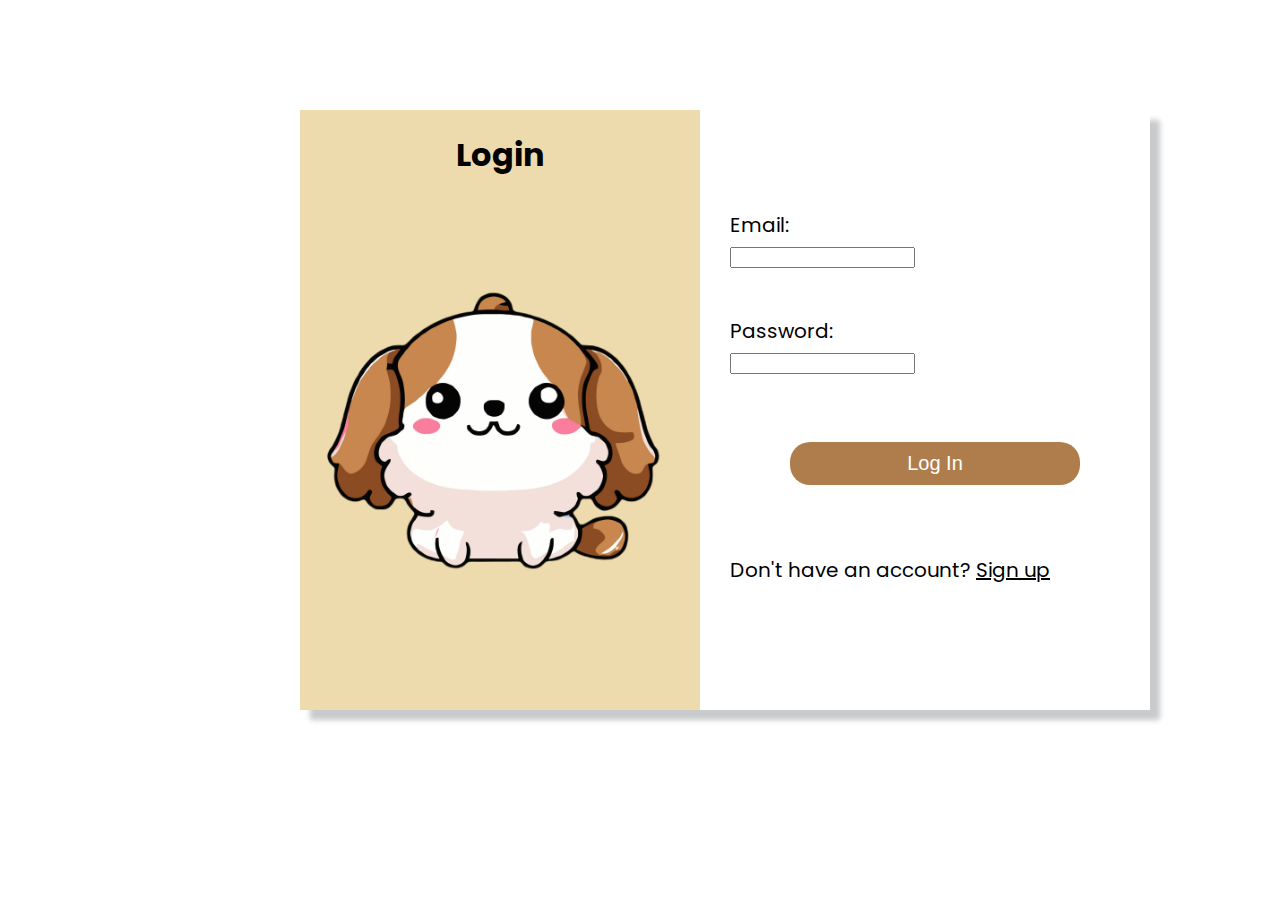
<file: home.html>
<!DOCTYPE html>
<html lang="en">
<head>
    <meta charset="UTF-8">
    <meta name="viewport" content="width=device-width, initial-scale=1.0">
    <title>FureverHome</title>
    <link rel="preconnect" href="https://fonts.googleapis.com">
    <link rel="preconnect" href="https://fonts.gstatic.com" crossorigin>
    <link href="https://fonts.googleapis.com/css2?family=Poppins:ital,wght@0,100;0,200;0,300;0,400;0,500;0,600;0,700;0,800;0,900;1,100;1,200;1,300;1,400;1,500;1,600;1,700;1,800;1,900&display=swap" rel="stylesheet">
    <link rel="stylesheet" href="style.css">
    <script src="auth-display.js"></script>
</head>
<body>
    <header class="navbar">
        <div class="left">
            <div class="logo">
                FureverHome
            </div>
        </div>
        <div class="right">
            <div class="links">
                <a href="home.html">Home</a>
            </div>
            <div class="links">
                <a href="adopt.html">Adopt</a>
            </div>
            <div class="links">
                <a href="PetParenting.html">Pet Parenting</a>
            </div>
            <div class="links">
                <a href="contact.html">Contact</a>
            </div>
            <div class="user-section">
                <div id="userDisplay" style="display: none;">
                    👤 <span id="usernameDisplay"></span>
                    
                </div>
            </div>
        </div>
    </header>

    <main>
        <div class="mainp">
            <div class="content">
                <h1>Adopt a Pet Today</h1>
                <p>Give homeless animals a loving family</p>
                <a href="adopt.html" class="btn">View Pets-></a>
            </div>
        </div>
        
    </main>
</body>
</html>
</file>
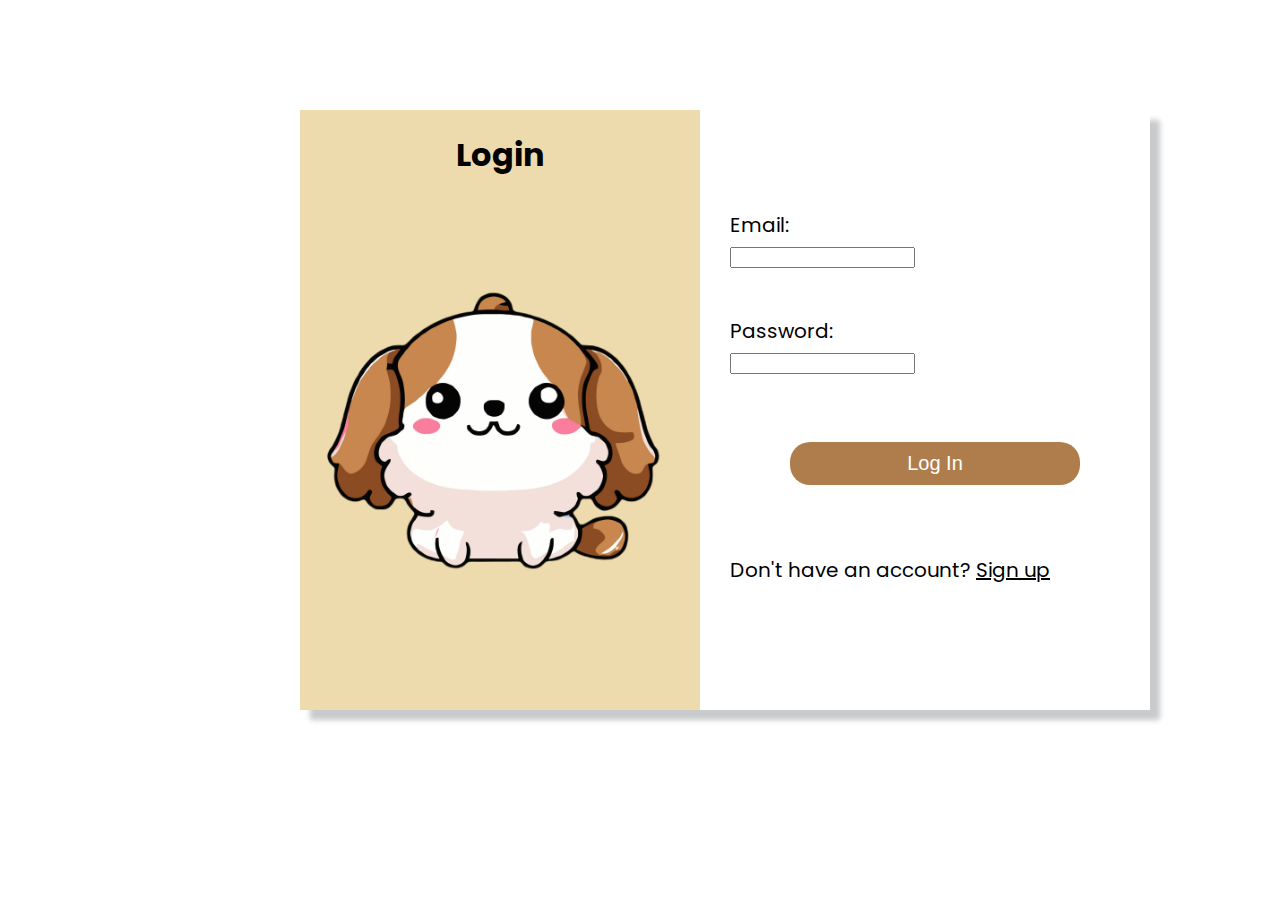
<file: login.html>
<!DOCTYPE html>
<html>
<head>
    <title>Login | Pet Adoption</title>
    <link rel="preconnect" href="https://fonts.googleapis.com">
    <link rel="preconnect" href="https://fonts.gstatic.com" crossorigin>
    <link href="https://fonts.googleapis.com/css2?family=Poppins:ital,wght@0,100;0,200;0,300;0,400;0,500;0,600;0,700;0,800;0,900;1,100;1,200;1,300;1,400;1,500;1,600;1,700;1,800;1,900&display=swap" rel="stylesheet">
    <link rel="stylesheet" href="style.css">
    <link rel="stylesheet" href="loginstyle.css">
</head>
<body>
    <div class="container">
        
            <form id="loginForm">
                <div class="whole">
                <div class="leftbox">
                    <div class="ca">
                        <h1>Login</h1>
                    </div>
                    <div class="leftpic">
                        <img class="imag" src="pics/dog.png" alt="dog illustration">
                    </div>
                </div>
                
                <div class="rightbox">
                    <div class="grp">
                        <label for="loginEmail">Email:</label><br>
                        <input type="email" id="loginEmail" required>
                        <div class="error-message" id="loginEmailError"></div>
                    </div>
                
                    <div class="grp">
                        <label for="loginPassword">Password:</label><br>
                        <input type="password" id="loginPassword" required>
                        <div class="error-message" id="loginPasswordError"></div>
                    </div>
                    
                    <button type="submit" class="btn">Log In</button>
                    <p class="signup-link">Don't have an account? <a href="signup.html"><u>Sign up</u></a></p>
                </div>
                
                </div>
            </form>
            
            
            
    </div>
    <script src="auth.js"></script>
</body>
</html>
</file>
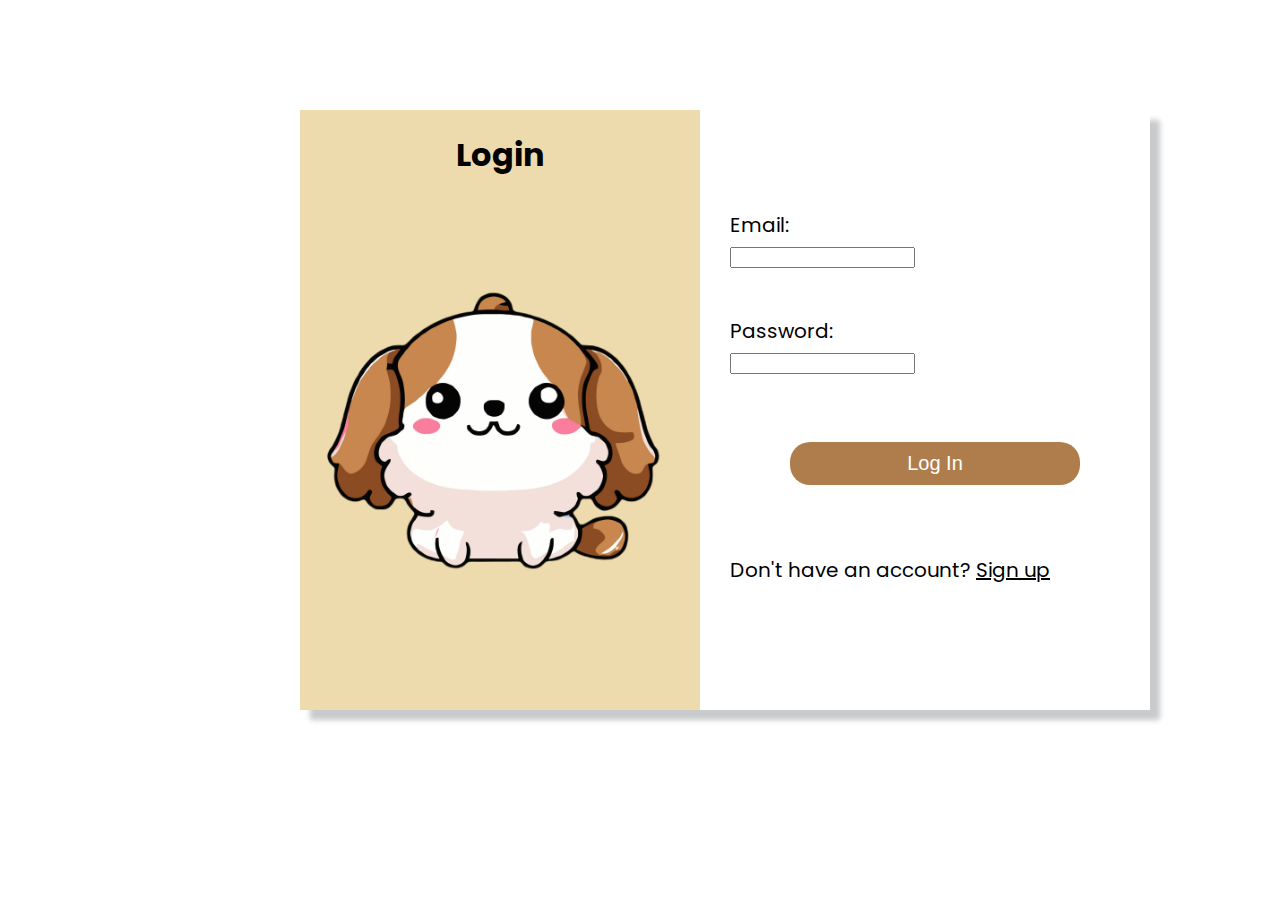
<file: PetParenting.html>
<!DOCTYPE html>
<html lang="en">
<head>
    <meta charset="UTF-8">
    <meta name="viewport" content="width=device-width, initial-scale=1.0">
    <title>FureverHome</title>
    <link rel="preconnect" href="https://fonts.googleapis.com">
    <link rel="preconnect" href="https://fonts.gstatic.com" crossorigin>
    <link href="https://fonts.googleapis.com/css2?family=Poppins:ital,wght@0,100;0,200;0,300;0,400;0,500;0,600;0,700;0,800;0,900;1,100;1,200;1,300;1,400;1,500;1,600;1,700;1,800;1,900&display=swap" rel="stylesheet">
    <link rel="stylesheet" href="style.css">
    <link rel="stylesheet" href="ppstyle.css">
    <script src="auth-display.js">
        window.addEventListener('scroll', () => {
        document.querySelector('.navbar').classList.toggle('scrolled', window.scrollY > 50);
        });
    </script>
</head>
<body>
    <header class="navbar">
        <div class="left">
            <div class="logo">
                FureverHome
            </div>
        </div>
        <div class="right">
            <div class="links">
                <a href="home.html">Home</a>
            </div>
            <div class="links">
                <a href="adopt.html"> Adopt</a>
            </div>
            <div class="links">
                <a href="PetParenting.html"> Pet Parenting</a>
            </div>
            <div class="links">
                <a href="contact.html"> Contact</a>
            </div>
            <div class="user-section">
                <div id="userDisplay" style="display: none;">
                    👤 <span id="usernameDisplay"></span>
                    
                </div>
            </div>
        </div>
    </header>

    <main>
        <div class="heading-bg">
            <div class="heading">
                Pet Care Blogs & Resources
            </div>
        </div>
        
        <div class="proj">
            <!-- Row 1 -->
            <div class="full">
                <div class="ppic">
                    <img class="first" src="pics/1.jpg" alt="Puppy Training">
                </div>
                <div class="dis">
                    <h3><a href="https://youtu.be/ckWzAqJEhKg?si=KaU1arOdSYDKvyJz" target="_blank">Essential Puppy Training</a></h3>
                    <b>Description: </b>Complete guide to housebreaking and basic commands for your new puppy.
                </div>
            </div>
            
            <div class="full2">
                <div class="ppic2">
                    <img class="first" src="pics/2.jpeg" alt="Cat Behavior">
                </div>
                <div class="dis">
                    <h3><a href="https://www.rd.com/list/how-to-decode-your-cats-behavior/" target="_blank">Understanding Cat Behavior</a></h3>
                    <b>Description: </b>Decode your cat's mysterious behaviors and body language signals.
                </div>
            </div>
            
            <!-- Row 2 -->
            <div class="full3">
                <div class="ppic3">
                    <img class="first" src="pics/3.webp" alt="Dog Nutrition">
                </div>
                <div class="dis">
                    <h3><a href="https://youtu.be/iux2QpivRYA?si=dNSkwOodnHXcPU5k" target="_blank">Dog Nutrition Guide</a></h3>
                    <b>Description: </b>Learn about balanced diets for dogs of all ages and breeds.
                </div>
            </div>
            
            <div class="full">
                <div class="ppic">
                    <img class="first" src="pics/4.jpg" alt="Pet Grooming">
                </div>
                <div class="dis">
                    <h3><a href="https://charmainebryan.com/10-grooming-tips-every-professional-should-know/" target="_blank">Professional Grooming Tips</a></h3>
                    <b>Description: </b>Step-by-step guide to grooming different coat types at home.
                </div>
            </div>
            
            <!-- Row 3 -->
            <div class="full2">
                <div class="ppic2">
                    <img class="first" src="pics/5.jpeg" alt="Senior Pets">
                </div>
                <div class="dis">
                    <h3><a href="https://youtu.be/F7TQl6s7C-E?si=y5cErEVaZorVLR-y" target="_blank">Caring for Senior Pets</a></h3>
                    <b>Description: </b>Special care requirements for aging dogs and cats.
                </div>
            </div>
            
            <div class="full3">
                <div class="ppic3">
                    <img class="first" src="pics/6.jpg" alt="Pet First Aid">
                </div>
                <div class="dis">
                    <h3><a href="https://www.zoetispetcare.com/blog/article/pet-first-aid?msockid=1cb9958679826da0371e80aa78d56cc4" target="_blank">Pet First Aid Basics</a></h3>
                    <b>Description: </b>Essential first aid techniques every pet owner should know.
                </div>
            </div>
            
            <!-- Row 4 -->
            <div class="full">
                <div class="ppic">
                    <img class="first" src="pics/7.jpg" alt="Dog Sports">
                </div>
                <div class="dis">
                    <h3><a href="https://youtu.be/VbtxFLemEL0?si=TXDyojEOXZ8Mw1ss" target="_blank">Introduction to Dog Sports</a></h3>
                    <b>Description: </b>Explore agility, flyball and other fun activities with your dog.
                </div>
            </div>
            
            <div class="full2">
                <div class="ppic2">
                    <img class="first" src="pics/8.jpg" alt="Cat Enrichment">
                </div>
                <div class="dis">
                    <h3><a href="https://www.thesprucepets.com/enrichment-ideas-for-your-cat-4588682" target="_blank">Cat Enrichment Ideas</a></h3>
                    <b>Description: </b>Creative ways to keep your indoor cat stimulated and happy.
                </div>
            </div>
            
            <!-- Row 5 -->
            <div class="full3">
                <div class="ppic3">
                    <img class="first" src="pics/9.png" alt="Puppy Socialization">
                </div>
                <div class="dis">
                    <h3><a href="https://youtu.be/HCNcq7KYANc?si=TvVNFk0j0HxMocxP" target="_blank">Puppy Socialization Guide</a></h3>
                    <b>Description: </b>Critical socialization periods and how to properly socialize your pup.
                </div>
            </div>
            
            <div class="full">
                <div class="ppic">
                    <img class="first" src="pics/10.webp" alt="Exotic Pets">
                </div>
                <div class="dis">
                    <h3><a href="https://www.healingpawsvet.com/caring-for-exotic-pets-essential-tips-for-a-healthy-life/" target="_blank">Exotic Pet Care</a></h3>
                    <b>Description: </b>Special considerations for rabbits, birds, reptiles and small mammals.
                </div>
            </div>
            
            <!-- Row 6 -->
            <div class="full2">
                <div class="ppic2">
                    <img class="first" src="pics/11.jpeg" alt="Dog Anxiety">
                </div>
                <div class="dis">
                    <h3><a href="https://youtu.be/1XheCwVPifg?si=mox-BixaZeqf5-Kq" target="_blank">Managing Dog Anxiety</a></h3>
                    <b>Description: </b>Techniques to help dogs with separation anxiety and noise phobias.
                </div>
            </div>
            
            <div class="full3">
                <div class="ppic3">
                    <img class="first" src="pics/12.jpg" alt="Cat Health">
                </div>
                <div class="dis">
                    <h3><a href="https://www.thesprucepets.com/signs-your-cat-is-sick-4165142#:~:text=Common%20signs%20that%20a%20cat%20is%20sick%20include,for%20cats%20and%20what%20situations%20are%20an%20emergency." target="_blank">Feline Health Warning Signs</a></h3>
                    <b>Description: </b>Subtle symptoms that indicate your cat needs veterinary attention.
                </div>
            </div>
            
            <!-- Row 7 -->
            <div class="full">
                <div class="ppic">
                    <img class="first" src="pics/13.jpg" alt="Dog Travel">
                </div>
                <div class="dis">
                    <h3><a href="https://youtu.be/R0DtBVpufU0?si=BfC5pQeg4n8LBukt" target="_blank">Traveling With Your Dog</a></h3>
                    <b>Description: </b>Complete guide to road trips and air travel with pets.
                </div>
            </div>
            
            <div class="full2">
                <div class="ppic2">
                    <img class="first" src="pics/14.jpg" alt="Pet Adoption">
                </div>
                <div class="dis">
                    <h3><a href="https://homegrown.co.in/homegrown-voices/heart-warming-stories-of-18-indians-who-adopted-or-rescued-their-pets" target="_blank">Adoption Success Stories</a></h3>
                    <b>Description: </b>Heartwarming tales of rescued pets and their new families.
                </div>
            </div>
            
            <!-- Row 8 -->
            <div class="full3">
                <div class="ppic3">
                    <img class="first" src="pics/15.jpeg" alt="Dog Breeds">
                </div>
                <div class="dis">
                    <h3><a href="https://youtu.be/mbcpEcGv_WQ?si=aEwpPfiVFDs4Ij5k" target="_blank">Choosing the Right Dog Breed</a></h3>
                    <b>Description: </b>Match your lifestyle with the perfect canine companion.
                </div>
            </div>
            
            <div class="full">
                <div class="ppic">
                    <img class="first" src="pics/16.jpg" alt="Cat Training">
                </div>
                <div class="dis">
                    <h3><a href="https://www.rd.com/article/how-to-train-a-cat/#:~:text=Yes%2C%20you%20can%20train%20a%20cat%20to%20come,hour%E2%80%94learning%20how%20to%20train%20a%20cat%20is%20important." target="_blank">Yes, You Can Train Cats!</a></h3>
                    <b>Description: </b>Fun tricks and useful behaviors to teach your feline friend.
                </div>
            </div>
            
            <!-- Row 9 -->
            <div class="full2">
                <div class="ppic2">
                    <img class="first" src="pics/17.jpeg" alt="Pet Tech">
                </div>
                <div class="dis">
                    <h3><a href="https://youtu.be/eNxi6ilY0OM?si=tcYAhm1joQ8OI9UX" target="_blank">Best Pet Tech Gadgets</a></h3>
                    <b>Description: </b>Innovative devices to monitor and entertain your pets.
                </div>
            </div>
            
            <div class="full3">
                <div class="ppic3">
                    <img class="first" src="pics/18.png" alt="Dog Aggression">
                </div>
                <div class="dis">
                    <h3><a href="https://todaysveterinarypractice.com/behavior/aggression-in-dogs-etiology-signalment-and-management/" target="_blank">Managing Dog Aggression</a></h3>
                    <b>Description: </b>Professional techniques for addressing aggressive behaviors.
                </div>
            </div>
        </div>
        
    </main>
</body>
</html>
</file>
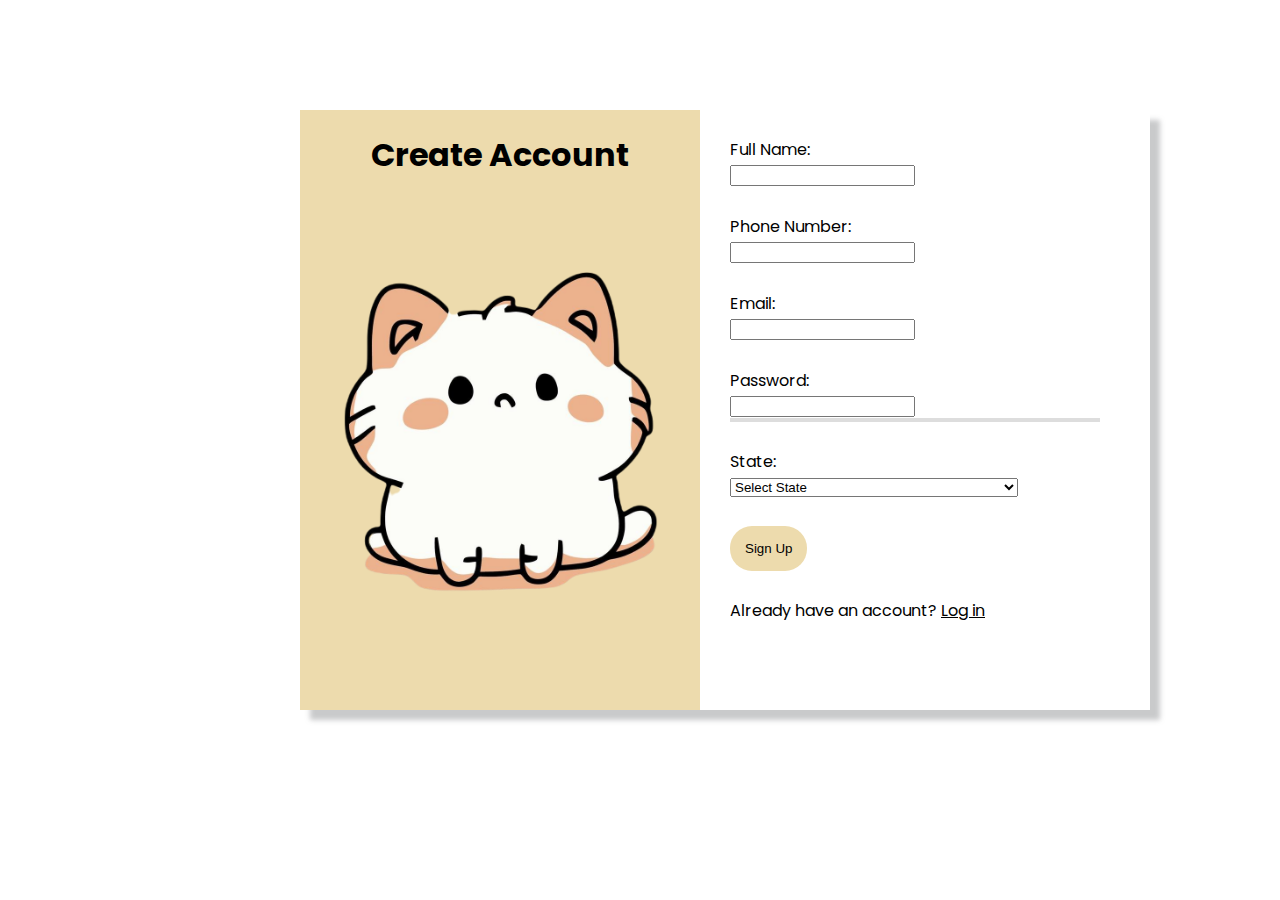
<file: signup.html>
<!DOCTYPE html>
<html>
<head>
    <title>Pet Adoption - Sign Up</title>
    <link rel="preconnect" href="https://fonts.googleapis.com">
    <link rel="preconnect" href="https://fonts.gstatic.com" crossorigin>
    <link href="https://fonts.googleapis.com/css2?family=Poppins:ital,wght@0,100;0,200;0,300;0,400;0,500;0,600;0,700;0,800;0,900;1,100;1,200;1,300;1,400;1,500;1,600;1,700;1,800;1,900&display=swap" rel="stylesheet">
    <link rel="stylesheet" href="style.css">
    
    <link rel="stylesheet" href="signupstyle.css">
</head>
<body>
    <div class="container">
        

        <form id="signupform">
            <div class="whole">
                <div class="leftbox">
                    <div class="ca">
                        <h1>Create Account</h1>
                    </div>
                    <div class="leftpic">
                        <img class="imag" src="pics/catf.png">
                    </div>
                </div>
                <div class="rightbox">
                    <div class="grp">
                    
                        <label for="fullname">Full Name:</label><br>
                        <input type="text" id="fullname" required minlength="3">
                        <div class="nameerror" id="nameerror"></div>
                    
                    </div>

                    <div class="grp">
                        <label for="phone">Phone Number:</label><br>
                        <input type="text" id="phone" required >
                        <div class="phoneerror" id="phoneerror"></div>
                    </div>
                    

                    <div class="grp">
                        <label for="email">Email: </label><br>
                        <input type="text" id="email" required>
                        <div class="emailerror" id="emailerror"></div>
                    </div>

                    <div class="grp">
                        <label for="password">Password: </label><br>
                        <input type="password" id="password" required>
                        <div class="sbar"></div>
                        <div class="pswderror" id="pswderror"></div>
                    </div>

                    <div class="grp">
                        <label for="state">State:</label><br>
                        <select id="state" required>
                            <option value="">Select State</option>
                            <option>Andhra Pradesh</option>
                            <option>Arunachal Pradesh</option>
                            <option>Assam</option>
                            <option>Bihar</option>
                            <option>Chhattisgarh</option>
                            <option>Goa</option>
                            <option>Gujarat</option>
                            <option>Haryana</option>
                            <option>Himachal Pradesh</option>
                            <option>Jharkhand</option>
                            <option>Karnataka</option>
                            <option>Kerala</option>
                            <option>Madhya Pradesh</option>
                            <option>Maharashtra</option>
                            <option>Manipur</option>
                            <option>Meghalaya</option>
                            <option>Mizoram</option>
                            <option>Nagaland</option>
                            <option>Odisha</option>
                            <option>Punjab</option>
                            <option>Rajasthan</option>
                            <option>Sikkim</option>
                            <option>Tamil Nadu</option>
                            <option>Telangana</option>
                            <option>Tripura</option>
                            <option>Uttar Pradesh</option>
                            <option>Uttarakhand</option>
                            <option>West Bengal</option>
                            <option>Andaman and Nicobar Islands</option>
                            <option>Chandigarh</option>
                            <option>Dadra and Nagar Haveli and Daman and Diu</option>
                            <option>Delhi</option>
                            <option>Lakshadweep</option>
                            <option>Puducherry</option>
                        </select>
                        <div class="stateerror" id="stateerror"></div>
                    </div>
                    
                    <button class="supbtn">Sign Up</button>
                </form>
                <p class="txt">Already have an account? <a href="login.html" span="lg"><u>Log in</u><span></a></p>
                </div>
        </div>
    </div>

    <script src="auth.js"></script>
</body>
</html>
</file>
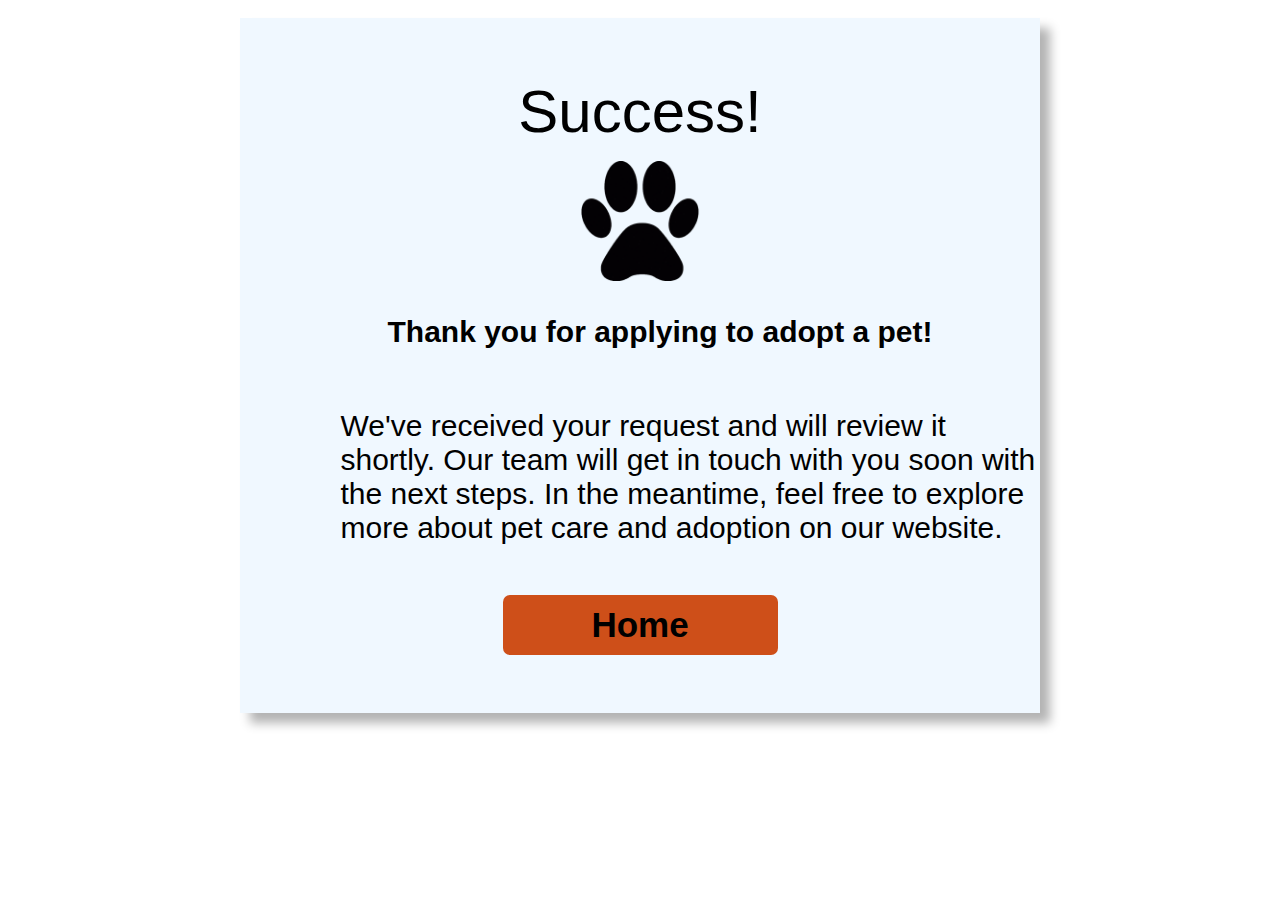
<file: thanks.html>
<!DOCTYPE html>
<html lang="en">
<head>
    <meta charset="UTF-8">
    <meta name="viewport" content="width=device-width, initial-scale=1.0">
    <title>Thanks You!</title>
    <link rel="stylesheet" href="thanks.css">
</head>
<body class="body">
    <div class="main">
        <div class="main-1">
            Success!
        </div>
        <div class="main-2">
            <img src="pics/tick.png" class="tick-pic">
        </div>
        <div class="main-3">
            <p class="text1">Thank you for applying to adopt a pet! </p></div>
            <div>
            <p class="text2">We've received your request and will review it shortly.
            Our team will get in touch with you soon with the next steps.

In the meantime, feel free to explore more about pet care and adoption on our website.</p></div>
        
        <div class="main-4">
            <button class="home-btn" onclick="redirect();">Home</button>
        </div>
    </div>
    <script>
        function redirect(){
        location.href="home.html"
    }
    </script>
</body>
</html>
</file>
<file: style.css>
body{
    font-family: "Poppins", sans-serif;
    background-color: rgb(255, 255, 255);
    margin: 0px;
}

.navbar{
    height: 55px;
    display: flex;
    flex-direction: row;
    justify-content: space-between;

    position: fixed;
    top: 0;
    left: 0;
    right: 0;
    z-index: 100;

    background-color: rgba(14, 23, 27, 0.1);
    backdrop-filter: blur(5px);
    transition: all 0.5s ease;
    

}
.navbar.scrolled {
    background-color: rgba(14, 23, 27, 0.9); /* Darker version of your color */
  }
  
.left{
    display: flex;
    align-items: center;
    margin-left: 30px;
}
a {
    text-decoration: none;   
    color: inherit;         
}
.right{
    display: flex;
    align-items: center;
    justify-content: end;
    flex: 4;
    margin-right: 70px;
}
.links, .logo{
    color: aliceblue;
}
.links{
    margin-right: 45px;
    padding: 1px 5px;
}
.links:hover{
    background-color: rgb(237, 219, 173);
    color: #323232;
    border-radius: 13px;
    padding: 5px 5px;
}
.LS{
    display: flex;
    flex-direction: row;
    justify-content: space-between;
    align-items: center;
}
.LS:hover{
    background-color: rgb(237, 219, 173); 
    border-radius: 13px;
}
.signup{
    margin-right: 8px;
    border-radius: 13px;
    background-color: rgb(237, 198, 98);
    padding: 5px 5px;
}
.login{
    padding-right: 5px;
}
.mainp{
    background: url('pics/mainpic.webp') center/cover no-repeat;
    height: 640px;
    text-align: center;
    color: white;
    padding-top: 200px;
    
}
.content{
    margin-left: 953px;
    font-size: 30px;
    position: relative;
    z-index: 1;
}
.btn{
    background-color: rgb(237, 219, 173);
    font-size: 20px;
    padding: 8px 15px;
    color:#323232 ;
    border-radius: 3px;
    font-weight: 500;
}
.btn:hover{
    background-color:rgb(237, 198, 98) ;
    color: white;
}
.mainp::before {
    content: "";
    position: absolute;
    top: 0;
    left: 0;
    width: 100%;
    height: 100%;
    background: rgba(0, 0, 0, 0.3); 
}

  
.error {
    color: red;
    font-size: 0.8rem;
}
  
#authSection {
    display: flex;
    align-items: center;
}
  
#loggedInUser {
    display: none;
    align-items: center;
    gap: 10px;
    color: white;
}
  
.logout-btn {
    background: none;
    border: none;
    color: white;
    cursor: pointer;
}
.user-section {
    display: flex;
    align-items: center;
}

#userDisplay {
    display: flex;
    align-items: center;
    gap: 10px;
    margin-left: 20px;
}

.logout-btn {
    background: none;
    border: none;
    color: #333;
    cursor: pointer;
    font-size: inherit;
    padding: 0;
}

.logout-btn:hover {
    text-decoration: underline;
}
</file>
<file: adopt.css>
.main {
    position: relative;
    top: 10px;
    width: 100%;
    padding-bottom: 50px;
    background-color: rgba(250, 241, 200, 0.453);
}

.heading {
    display: flex;
    justify-content: center;
    align-items: center;
    margin-top: 40px;
}

.head-text {
    font-weight: bold;
    font-size: 25px;
    margin: 0;
    padding: 0;
}

.filter {
    border: 1px solid rgba(0, 0, 0, 0.3);
    position: fixed;
    top: 198px;
    width: 250px;
    height: 210px;
    left: 10px;
    padding: 10px;
    background-color: rgb(138, 121, 121);
}
.clear-filter{
    border: none;
    background-color: rgb(138, 121, 121);
    font-weight: bold;
    position: relative;
    margin-bottom: 10px;
}
.pet-type, .state {
    margin-bottom: 15px;
}

.input1, .input2 {
    width: 100%;
    height: 30px;
    margin-top: 5px;
}


.animals {
    display: flex;
    flex-wrap: wrap;
    justify-content: space-around;
    padding: 20px;
    margin-top: 50px;
    margin-left: 300px;
}

.animal-card {
    box-shadow: 0px 0px 3px rgba(0, 0, 0, 0.2);
    width: 350px;
    height: 500px;
    border: 1px solid rgba(0, 0, 0, 0.069);
    margin-bottom: 20px;
    display: flex;
    flex-direction: column;
    padding: 10px;
    box-sizing: border-box;
}
.no-animals-message{
    font-size: 40px;
    height: 500px;
}
.animal-image {
    height: 310px;
    display: flex;
    justify-content: center;
    align-items: center;
    overflow: hidden;
}

.animal-image img {
    width: 100%;
    height: 100%;
    object-fit: cover;
}

.animal-info {
    margin-top: 10px;
}

.animal-name, .animal-gender, .animal-state {
    margin-bottom: 5px;
}

.animal-adopt {
    display: flex;
    justify-content: center;
    margin-top: 10px;
}

.adopt-btn {
    width: 200px;
    height: 50px;
    border: none;
    background-color: rgb(138, 121, 121);
    border-radius: 30px;
    cursor: pointer;
}
</file>
<file: adoptPet.css>
body {
    display: flex;
    justify-content: center;
    margin: 0;
    padding: 0;
  }
  
  .main {
    max-width: 800px;
    width: 100%;
    min-height: 2100px;
    margin: 0 auto;
    padding: 0;
    display: flex;
    flex-direction: column;
    background-color: white;
    border-radius: 10px;
    overflow-x: hidden;
  }
  
  @media screen and (max-width: 820px) {
    .main {
      width: 95%;
    }
  }
  
  .picture{
      display: flex;
      flex-direction: column;
      justify-content: center;
      align-items:center;
  }
  
  .Form-pic{
      width: 800px;
      border-radius: 10px 10px 0px 0px;
  }
  
  .Info-person{
      display: flex;
      flex-direction: column;
      flex-wrap: wrap;
      padding: 20px;
  }
  
  .heading-text{
      margin: 0;
  }
  .head-text{
      display: flex;
      justify-content: center;
      align-items: center;
      font-weight: bolder;
      font-size: 40px;
      padding: 0px;
      margin-top: 10px;
  }
  
  
  .align{
      font-size: 20px;
  }
  
  .align1{
      font-size: 30px;
      font-weight: bold;
  }
  .box{
      width: 375px;
      height: 30px;
      border-radius: 5px;
      display: flex;
      gap: 10px;
      flex: 1;
      border: 1px solid rgba(0, 0, 0, 0.29);
  }
  .box1{
      width: 370px;
      height: 30px;
  }
  
  .select{
      width: 200px;
      height: 27px;
      border-radius: 5px;
  
  }
  
  .one1{
      position: relative;
      left: 280px;
  }
  
  .one2{
      position: relative;
      left: 345px;
  }
  
  .button{
      display: flex;
      flex-wrap: wrap;
      position: relative;
      top: 30px;
      justify-content: center;
      align-items: center;
  }
  
  .button-in{
      width: 300px;
      height: 40px;
      font-size: 20px;
      border-radius: 5px;
      border:none;
      background-color: rgb(128, 226, 95);
      cursor: pointer;
  }
</file>
<file: contact.css>
body{
    font-family: "Poppins", sans-serif;
    background-color: rgb(206, 162, 108);
    margin: 0px;
}

.navbar{
    height: 55px;
    display: flex;
    flex-direction: row;
    justify-content: space-between;

    position: fixed;
    top: 0;
    left: 0;
    right: 0;
    z-index: 100;

    background-color: rgba(14, 23, 27, 0.1);
    backdrop-filter: blur(5px);

}

.left{
    display: flex;
    align-items: center;
    margin-left: 30px;
}
a {
    text-decoration: none;   
    color: inherit;         
}
.right{
    display: flex;
    align-items: center;
    justify-content: end;
    flex: 4;
    margin-right: 70px;
}
.links, .logo{
    color: aliceblue;
}
.links{
    margin-right: 45px;
    padding: 1px 5px;
}
.links:hover{
    background-color: rgb(237, 219, 173);
    color: #323232;
    border-radius: 13px;
    padding: 5px 5px;
}
.LS{
    display: flex;
    flex-direction: row;
    justify-content: space-between;
    align-items: center;
}
.LS:hover{
    background-color: rgb(237, 219, 173); 
    border-radius: 13px;
}
.signup{
    margin-right: 8px;
    border-radius: 13px;
    background-color: rgb(237, 198, 98);
    padding: 5px 5px;
}
.login{
    padding-right: 5px;
}
.mainp{
    background: url('pics/mainpic.webp') center/cover no-repeat;
    height: 640px;
    text-align: center;
    color: white;
    padding-top: 200px;
    
}
.content{
    margin-left: 30px;
    font-size: 30px;
    position: relative;
    z-index: 1;
}
.btn{
    background-color: rgb(237, 219, 173);
    font-size: 20px;
    padding: 8px 15px;
    color:#323232 ;
    border-radius: 3px;
    font-weight: 500;
}
.btn:hover{
    background-color:rgb(237, 198, 98) ;
    color: white;
}
.mainp::before {
    content: "";
    position: absolute;
    top: 0;
    left: 0;
    width: 100%;
    height: 100%;
    background: rgba(0, 0, 0, 0.3); 
}

*{
    margin-top: 0px;
    padding: 0px;
    box-sizing: border-box;
    font-family: sans-serif;
}
body{
    background-color: rgb(237,219,173);
}
.container{
    width: 80%;
    margin: 60px auto;
    margin-top: 90px;
    display: grid;
    grid-template-columns: 1fr 1fr;
    gap: 30px;
}
.contact,.content{
    width: 100%;
    padding: 25px;
    border-radius: 10px;
    box-shadow: 0 5px 15px rgba(187, 33, 33, 0.05);
}
.contact{
    background-color: rgb(179, 180, 179);
}
.content h1,.contact h1{
    font-size: 30px;
    margin-bottom: 30px;
    color: rgb(24, 70, 163);
}
.content h2{
    font-size: 25px;
    margin-bottom: 10px;
    margin-top: 20px;
    color: rgb(24, 70, 163);
}
.content p{
    font-size: 20px;
    line-height: 1.4;
    color: rgb(14, 11, 7);
}
.content{
    background-color: rgb(166, 172, 173);
}
lable{
    color: rgb(15, 20, 13);
    font-size: 17px;
    display: block;
    margin-top: 12px;
    margin-bottom: 5px;
}
input,textarea{
    width: 100%;
    padding: 12px;
    border-radius: 20px;
    border-color: aqua;
    outline: 1cm;
}
button{
    font-size: 17px;
    background-color: rgb(33, 60, 51);
    color: beige;
    border: none;
    border-radius: 5px;
    padding: 10px 20px;
    cursor: pointer;
    margin-top: 15px;
    transition: 0.3s ease;
}
button:hover{
    background-color: rgb(73, 148, 180);
}



.team {
    grid-column: 1 / -1;
    margin-top: 30px;
}

.team-title {
    text-align: center;
    color: #848d90;
    margin-bottom: 30px;
}

.team-members {
    display: grid;
    grid-template-columns: repeat(3, 1fr);
    gap: 20px;
}

.photo {
    width: 120px;
    height: 120px;
    border-radius: 50%;
    object-fit: cover;
    margin: 10 auto 15px;
    border: 4px solid #3498db;
    align-items: center;
}

.team-member {
    background: #909d95;
    padding: 25px;
    border-radius: 10px;
    box-shadow: 0 5px 15px rgba(0,0,0,0.05);
}

.member-name {
    font-size: 25px;
    margin: 0 0 20px;
    color: #074244;
    text-align: center;
}


.team-member p{
    color: rgb(25, 29, 34);
    font-size: 17px;
    text-align: left;
    margin-bottom: 10px;
    line-height: 1.4;
}





@media (max-width: 768px) {
    .container {
        grid-template-columns: 1fr;
    }
    
    .team-members {
        grid-template-columns: 1fr;
    }
}
</file>
<file: loginstyle.css>
.error-message {
    color: red;
    font-size: 0.8rem;
    min-height: 1rem;
}

.btn {
    background: #af7d4c;
    color: white;
    padding: 10px 15px;
    border: none;
    border-radius: 20px;
    cursor: pointer;
    width: 290px;
    margin-left: 90px;
    margin-top: 50px;
}

.btn:hover {
    background: #ae4d23;
}
.whole{
    display: flex;
    margin-top: 110px;
    margin-left:300px;
    width: 850px;
    background-color: white;
    box-shadow: 10px 10px 5px rgba(109, 112, 113, 0.368);
}
.leftbox{
    display: flex;
    align-items: center;
    flex-direction: column;
    width: 400px;
    height: 600px;
    background-color: rgb(237, 219, 173);
}
.imag{
    width: 430px;
}
.rightbox{
    background-color: white;
    width: 400px;
    padding-top: 70px;
    font-size: 20px;
}
.grp,.supbtn,.txt{
    margin-top: 30px;
    margin-left: 30px;
}
.lg{
    text-decoration: underline;
}
.signup-link{
    margin-top: 70px;
    margin-left: 30px;
}
</file>
<file: ppstyle.css>
.heading-bg {
    background-image: url('pics/bdogcare.jpg');
    background-size: cover;
    background-position: center 20%;
    height: 400px;
    
    background-color: rgba(14, 23, 27, 0);
    position: relative;
    display: flex;
    align-items: center;
    justify-content: center;
    margin: 0px 0px 0px 0px;

}
.heading-bg::before {
    content: "";
    position: absolute;
    top: 0;
    left: 0;
    right: 0;
    bottom: 0;
    background: rgba(0, 0, 0, 0.3);
    backdrop-filter: blur(2px); 
    z-index: 0;
}
.proj{
    display: flex;
    flex-direction: row;
    justify-content: space-between;
    margin-left: 40px;
    margin-top: 35px;
    flex-wrap: wrap;
}
.ppic{
    width: 170px;               
    height: 170px;                     
    overflow: hidden;           
    display: flex;
    justify-content: center;    
    align-items: center; 
    flex:2;
    width: 467px;
    background-color: rgb(115, 188, 201);
}
.full{
    display: flex;
    flex-direction: column;
    justify-content: space-between;
    flex:1;
    align-items: center;
    height: 500px;
    background-color: rgb(115, 188, 201);
    width: 300px;
    box-shadow: 10px 10px 5px rgba(109, 112, 113, 0.368);
    margin-right: 40px;
    padding-left: 0;
    padding-right: 0;
    margin-bottom: 25px;
}
.ppic3{
    width: 170px;               
    height: 170px;                     
    overflow: hidden;           
    display: flex;
    justify-content: center;    
    align-items: center; 
    flex:2;
    width: 467px;
    background-color: rgb(219, 195, 240);
}
.dis{
    background-color:  rgb(78, 66, 66);
    flex: 1;
    width: 467px;
    height: 50px;
}
.first{
    width: 370px;
}
.full3{
    display: flex;
    flex-direction: column;
    justify-content: space-between;
    flex:1;
    align-items: center;
    height: 500px;
    background-color: rgb(219, 195, 240);
    width: 450px;
    box-shadow: 10px 10px 5px rgba(109, 112, 113, 0.368);
    margin-right: 40px;
    padding-left: 0;
    padding-right: 0;
}
.full2{
    display: flex;
    flex-direction: column;
    justify-content: space-between;
    flex:1;
    align-items: center;
    height: 500px;
    background-color: rgb(248, 192, 25);
    width: 450px;
    box-shadow: 10px 10px 5px rgba(109, 112, 113, 0.368);
    margin-right: 40px;
    padding-left: 0;
    padding-right: 0;
}
.ppic2{
    width: 170px;               
    height: 170px;                     
    overflow: hidden;           
    display: flex;
    justify-content: center;    
    align-items: center; 
    flex:2;
    width: 467px;
    background-color: rgb(241, 214, 134);
}
.dis{
    color: #DDD0C8;
    text-align: center;
}
.heading{
    font-size: 50px;
    color: white;
    position: relative; 
    z-index: 1;
}
</file>
<file: signupstyle.css>
.sbar { 
    height: 4px; 
    background: #ddd;
}
.sbar.weak { 
    background: red; 
    width: 33%; 
}
.sbar.medium { 
    background: orange; 
    width: 66%; 
}
.sbar.strong { 
    background: green; 
    width: 100%; 
}
.pswderror { 
    color: rgb(8, 8, 8); 
    font-size: 0.8rem; 
}
.whole{
    display: flex;
    margin-top: 110px;
    margin-left:300px;
    width: 850px;
    max-width: 850px;
    height: 600px;
    max-height: 600px;
    background-color: white;
    box-shadow: 10px 10px 5px rgba(109, 112, 113, 0.368);
}
.leftbox{
    display: flex;
    align-items: center;
    flex-direction: column;
    width: 400px;
    height: 600px;
    background-color: rgb(237, 219, 173);
}
.imag{
    width: 430px;
}
.rightbox{
    background-color: white;
    width: 400px;
    padding-top: 0px;
    max-height: 600px;
}
.grp,.supbtn,.txt{
    margin-top: 27px;
    margin-left: 30px;
}
.lg{
    text-decoration: underline;
}
.supbtn{
    border-radius: 22px;
    padding: 10px;
    border: none;
    cursor: pointer;
    background-color: rgb(237, 219, 173);
    padding: 15px;
}
.supbtn:hover{
    background-color: rgb(203, 107, 29);
}
#nameerror,#phoneerror,#emailerror{
    font-size: 0.7rem;
    color: red;
}
</file>
<file: thanks.css>
.body{
    font-family: Arial, Helvetica, sans-serif;
    background-color: rgb(255, 255, 255);

    display: flex;
    justify-content: center;
}
.main{
    margin-top: 10px;
    background-color: aliceblue;
    border: 1px solid black;
    display: flex;
    flex-direction: column;
    width: 800px;
    height: 695px;
    justify-content: center;
    align-items: center;
    border: none;
    box-shadow: 10px 10px 10px rgba(0,0,0,0.3);
}
.main-1{
    font-size: 60px;
}
.tick-pic{
    padding-top: 15px;
    width: 120px;
}
.main-3{
    display: flex;
    justify-content: center;
}
.text1{
    margin-left: 40px;
    font-size: 30px;
    font-weight: bold;
    padding-bottom: 0px;
}
.text2{
    width: 699px;
    margin-left: 100px;
    font-size: 30px;
    padding-bottom: 20px;
}
.home-btn{ 
    cursor: pointer;
    font-size: 35px;
    font-weight: bold;
    width: 275px;
    height: 60px;
    border: none;
    border-radius: 7px;
    background-color: rgb(206, 79, 25);
}
</file>
